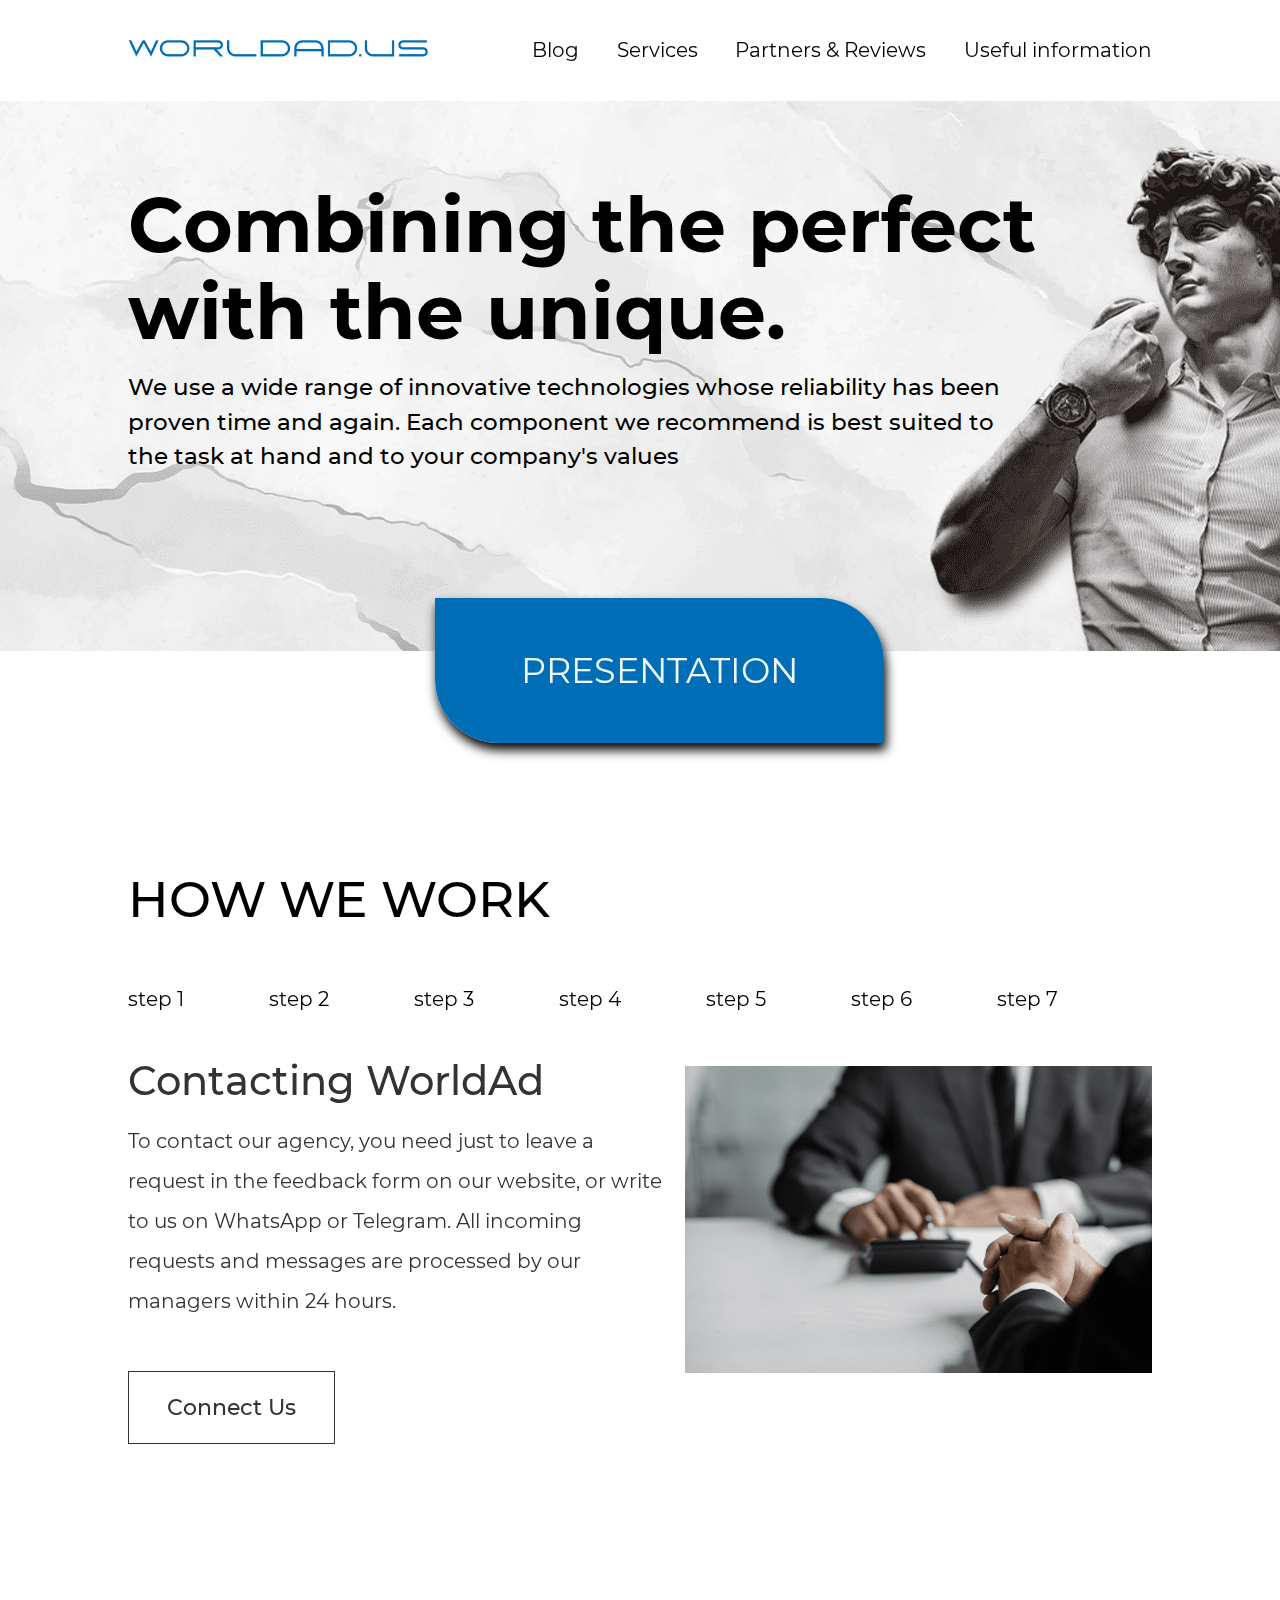
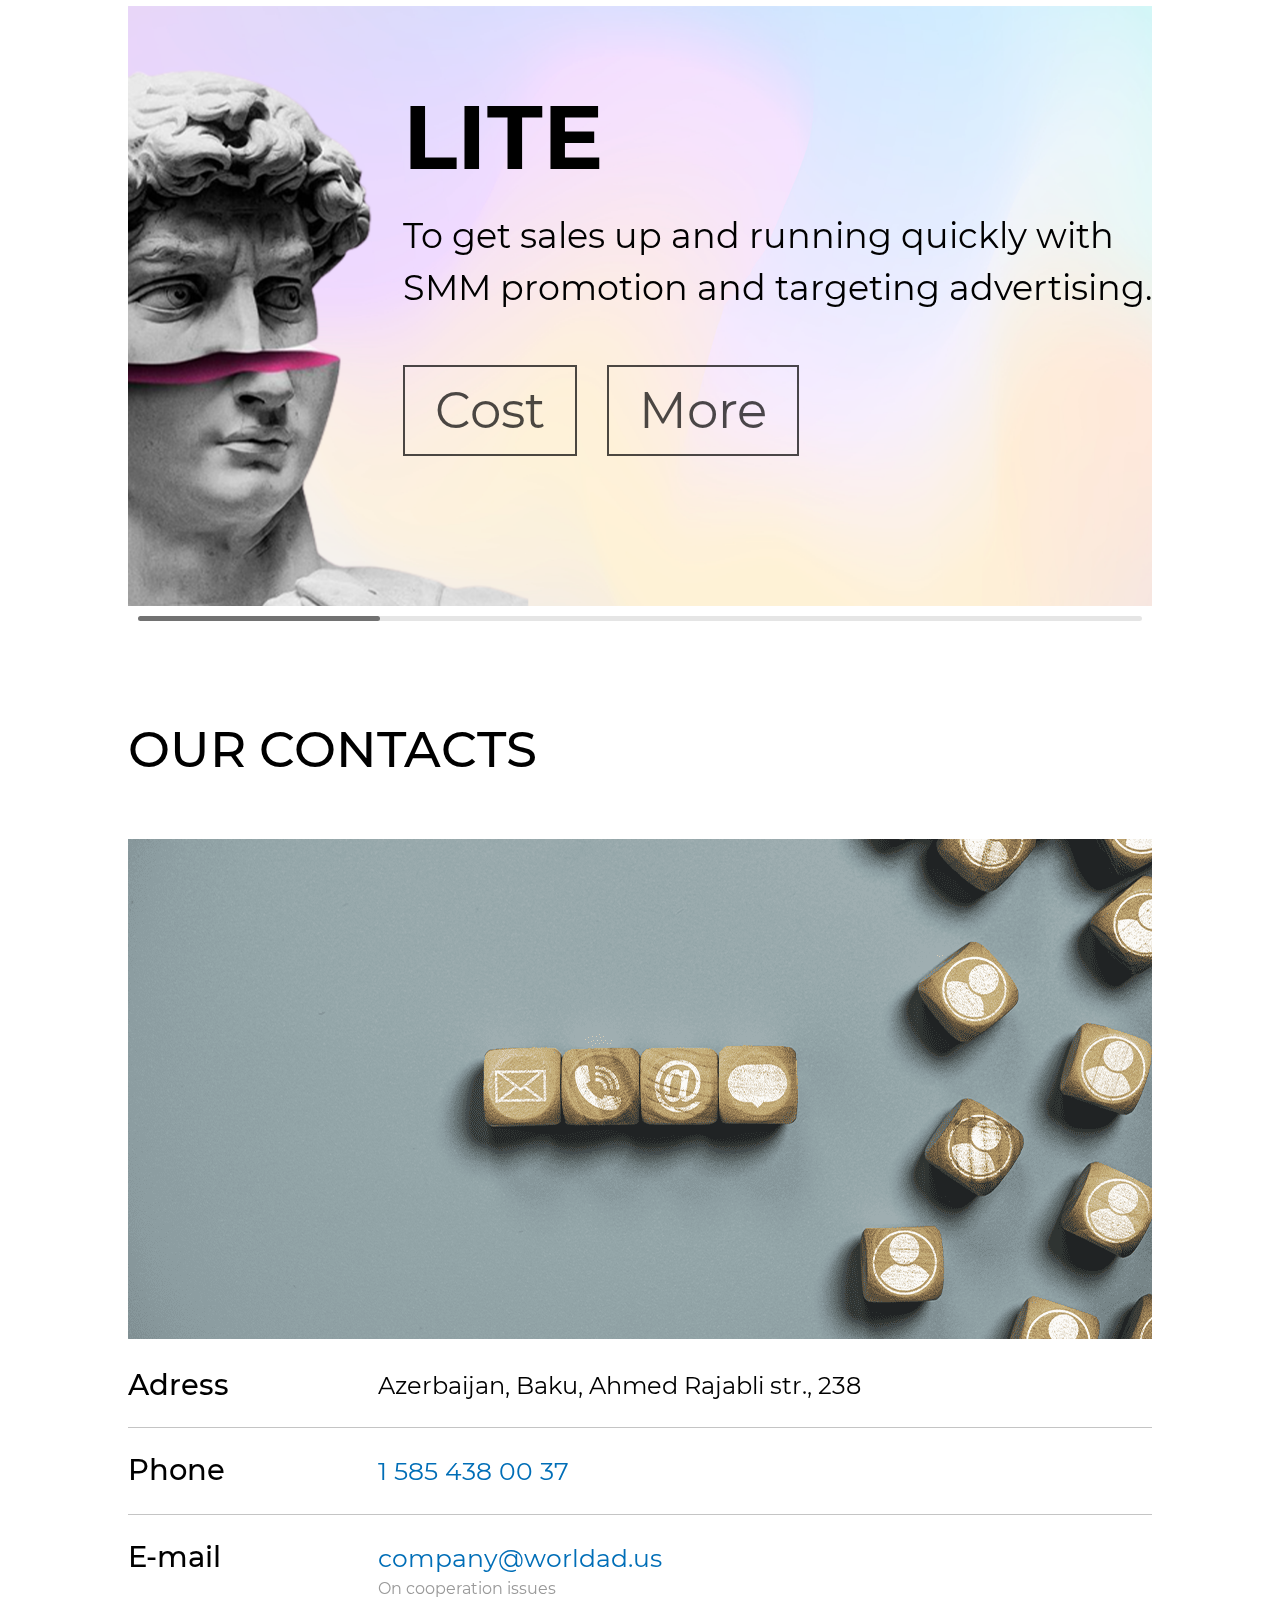
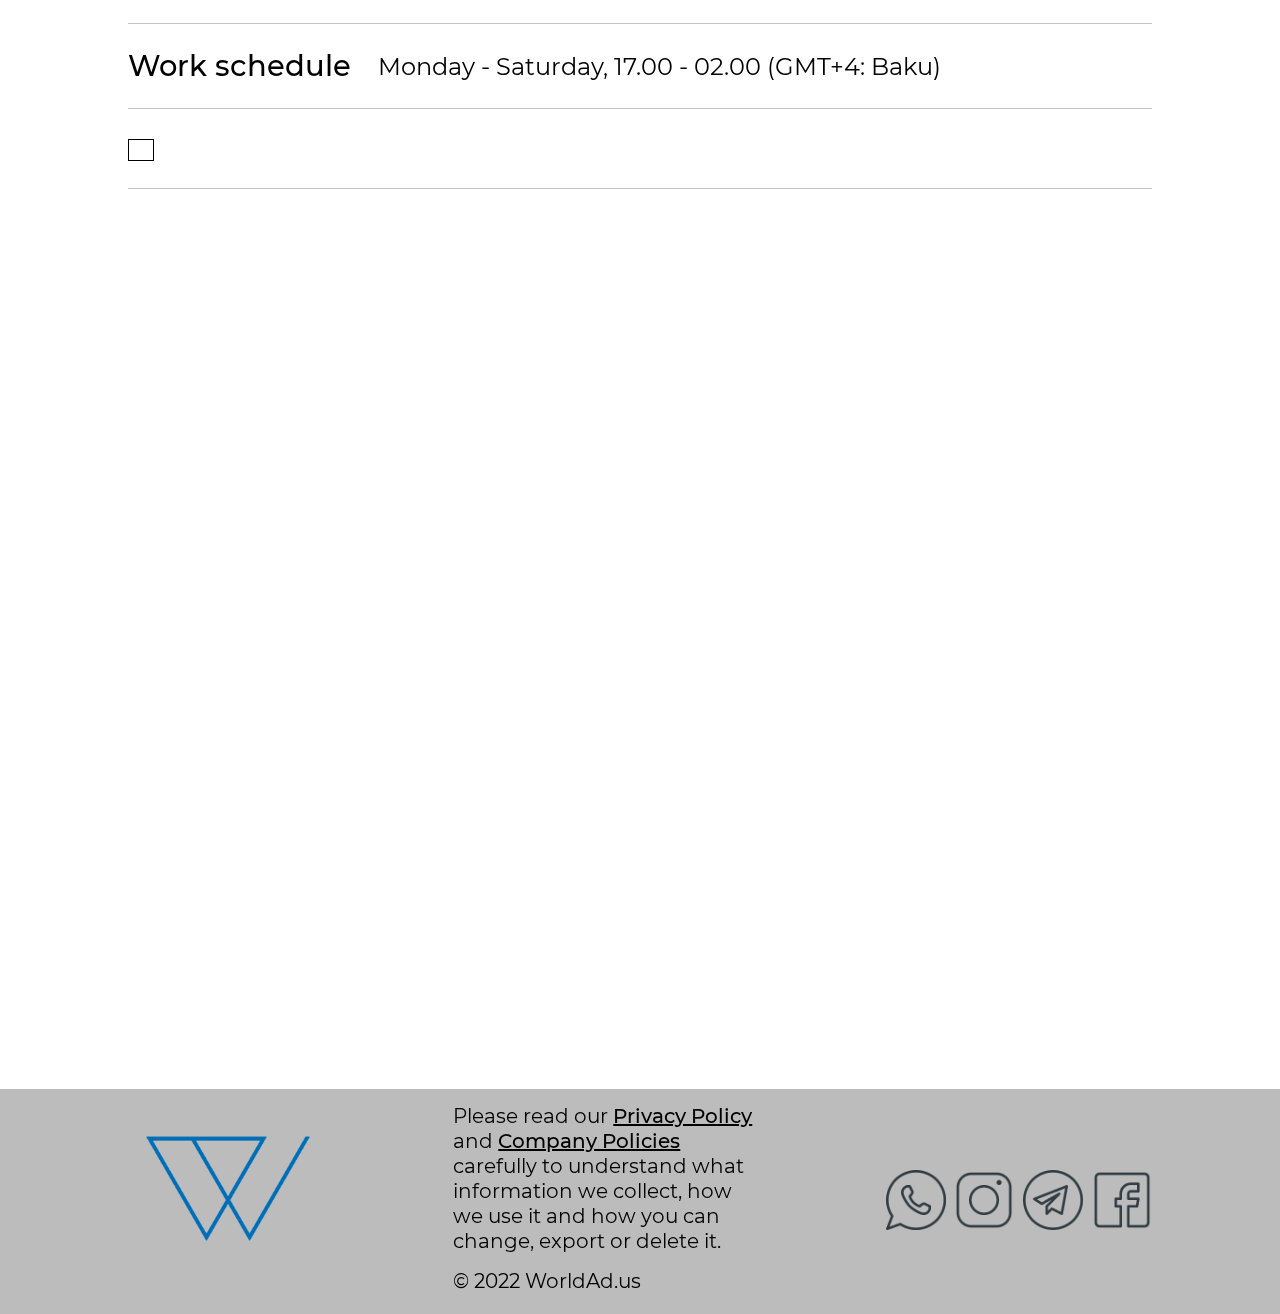
<file: index.html>
<!DOCTYPE html>
<html lang="en">
<head>
  <meta charset="UTF-8">
  <meta http-equiv="X-UA-Compatible" content="IE=edge">
  <meta name="viewport" content="width=device-width, initial-scale=1.0">
  <title>WorldAd - Digital agency</title>
  <link rel="apple-touch-icon" sizes="180x180" href="img/favicon/apple-touch-icon.png">
  <link rel="icon" type="image/png" sizes="32x32" href="img/favicon/favicon-32x32.png">
  <link rel="icon" type="image/png" sizes="16x16" href="img/favicon/favicon-16x16.png">
  <link rel="manifest" href="img/favicon/site.webmanifest">
  <link rel="mask-icon" href="img/favicon/safari-pinned-tab.svg" color="#5bbad5">
  <meta name="msapplication-TileColor" content="#2b5797">
  <meta name="theme-color" content="#ffffff">
  <link rel="stylesheet" href="css/normalize.css">
  <link rel="stylesheet" href="libs/swiper-bundle.min.css">
  <link rel="stylesheet" href="css/main.css">
  <link rel="stylesheet" href="css/style.css">
  <link rel="stylesheet" href="css/media.css">
  <script src="http://ajax.googleapis.com/ajax/libs/jquery/1.7.1/jquery.min.js"></script>
  <!-- Yandex.Metrika counter -->
  <script type="text/javascript" >
    (function(m,e,t,r,i,k,a){m[i]=m[i]||function(){(m[i].a=m[i].a||[]).push(arguments)};
    m[i].l=1*new Date();
    for (var j = 0; j < document.scripts.length; j++) {if (document.scripts[j].src === r) { return; }}
    k=e.createElement(t),a=e.getElementsByTagName(t)[0],k.async=1,k.src=r,a.parentNode.insertBefore(k,a)})
    (window, document, "script", "https://mc.yandex.ru/metrika/tag.js", "ym");

    ym(91028042, "init", {
        clickmap:true,
        trackLinks:true,
        accurateTrackBounce:true,
        webvisor:true
    });
  </script>
  <noscript><div><img src="https://mc.yandex.ru/watch/91028042" style="position:absolute; left:-9999px;" alt="" /></div></noscript>
  <!-- /Yandex.Metrika counter -->

</head>
<body>
  <header class="header">
    <div class="container header__container flex">
      <a href="index.html" class="header__logo-link">
          <img class="header__logo-img" src="img/svg/logo_full.png" alt="worldad logo">
      </a>
      <nav class="header-nav">
        <ul class="header__nav-list flex">
          <li class="header__nav-item">
            <a class="header__nav-link" href="blog.html">Blog</a>
          </li>
          <li class="header__nav-item">
            <a class="header__nav-link" href="services.html">Services</a>
          </li>
          <li class="header__nav-item">
            <a class="header__nav-link" href="partners.html">Partners & Reviews</a>
          </li>
          <li class="header__nav-item">
            <a class="header__nav-link" href="info.html">Useful information</a>
          </li>
        </ul> 
        <div class="header__nav-close">
          <span class="header__nav-close-line"></span>
          <span class="header__nav-close-line"></span>
        </div> 
      </nav>
      <div class="header__burger burger">
        <span class="burger__line burger__line-first"></span>
        <span class="burger__line burger__line-second"></span>
        <span class="burger__line burger__line-third"></span>
      </div>
    </div>   
  </header>
  <main class="main">
    <section class="hero">
      <div class="container hero__container">
        <div class="hero__slider swiper">
          <div class="hero__slider-items swiper-wrapper">
            <div class="hero__slider-item swiper-slide">
              <div class="hero__slider-text-1">
                <h1 class="hero__title">
                  Combining the perfect with the unique.
                </h1>
                <p class="hero__descr">
                  We use a wide range of innovative technologies whose reliability has been proven time and again. Each component we recommend is best suited to the task at hand and to your company's values
                </p>
              </div>
            </div>
            <div class="hero__slider-item swiper-slide">
              <div class="hero__slider-text-2">
                <h2 class="hero__title">
                  Keeping the past in mind we are advancing the future.
                </h2>
                <p class="hero__descr">
                  By combining experience and vision for the future, technology and design, we help businesses stay one step ahead in the digital world.
                </p>
              </div>
            </div>
            <div class="hero__slider-item swiper-slide">
              <div class="hero__slider-text-3">
                <h2 class="hero__title">
                  We redeem from the unwanted. We simplify processes.
                </h2>
                <p class="hero__descr">
                  We provide comprehensive internet marketing services, where the key element is the creation of a custom automation system that allows you to build your promotion channels into an effective sales funnel.
                </p>
                
              </div>
            </div>
          </div>
        </div>
      </div>
      
    </section>
    <section class="how">
      <div class="container">
        <a class="hero__btn" href="docx/worldad_present.pdf">PRESENTATION</a>
        <h2 class="how__title">
          HOW WE WORK
        </h2>

        <ul class="step flex">
          <li class="step__items"><button aria-label="step one" data-path="one" class="step__text">step 1</button></li>
          <li class="step__items"><button aria-label="step two" data-path="two" class="step__text">step 2</button></li>
          <li class="step__items"><button aria-label="step three" data-path="three" class="step__text">step 3</button></li>
          <li class="step__items"><button aria-label="step four" data-path="four" class="step__text">step 4</button></li>
          <li class="step__items"><button aria-label="step five" data-path="five" class="step__text">step 5</button></li>
          <li class="step__items"><button aria-label="step six" data-path="six" class="step__text">step 6</button></li>
          <li class="step__items"><button aria-label="step seven" data-path="seven" class="step__text">step 7</button></li>
        </ul>
       
        <div class="how__card how__card-active flex" data-target="one">
          <ul class="how-block-left list-reset">
            <li class="how__block-left-title">
              Contacting WorldAd
            </li>
            <li class="how__block-left-text">
              To contact our agency, you need just to leave a request in the feedback form on our website, or 
              write to us on WhatsApp or Telegram. All incoming requests and messages are processed by our 
              managers within 24 hours.
            </li>
            <li class="how__block-left-button flex">
              <a href="https://hipolink.me/worldad.us" class="how__block-left-btn-1">
                Connect Us
              </a>
            </li>
          </ul>
          <div class="how__block-right bg__1 flex">
          </div>
        </div>

        <div class="how__card flex" data-target="two">
          <ul class="how-block-left list-reset">
            <li class="how__block-left-title">
              Identification of needs
            </li>
            <li class="how__block-left-text">
              Our manager will contact you to discuss your needs and requirements. We will introduce you to the 
              specifics and explain in detail how your project will be handled. This stage is important because 
              it determines whether the project can be realised in the specified conditions.
            </li>
            <li class="how__block-left-button flex">
              <a href="https://hipolink.me/worldad.us" class="how__block-left-btn-1">
                Connect Us
              </a>
            </li>
          </ul>
          <div class="how__block-right bg__2 flex">
          </div>
        </div>

        <div class="how__card flex" data-target="three">
          <ul class="how-block-left list-reset">
            <li class="how__block-left-title">
              Receiving a proposal and a preliminary estimate
            </li>
            <li class="how__block-left-text">
              We will send you a commercial proposal with a preliminary estimate of the package of services 
              required for your business, taking into account your goals and current objectives.
            </li>
            <li class="how__block-left-button flex">
              <a href="https://hipolink.me/worldad.us" class="how__block-left-btn-1">
                Connect Us
              </a>
            </li>
          </ul>
          <div class="how__block-right bg__3 flex">
          </div>
        </div>

        <div class="how__card flex" data-target="four">
          <ul class="how-block-left list-reset">
            <li class="how__block-left-title">
              Filling out the brief
            </li>
            <li class="how__block-left-text">
              The brief clarifies important aspects of the future project: task, deadline, budget and 
              performance criteria. You describe in detail what you want and give detailed information about 
              your company, and our experts understand the task at hand and are able to draw up a correct terms 
              of reference. 
            </li>
            <li class="how__block-left-button flex">
              <a href="https://hipolink.me/worldad.us" class="how__block-left-btn-1">
                Connect Us
              </a>
            </li>
          </ul>
          <div class="how__block-right bg__4 flex">
          </div>
        </div>

        <div class="how__card flex" data-target="five">
          <ul class="how-block-left list-reset">
            <li class="how__block-left-title">
              Getting an accurate estimate
            </li>
            <li class="how__block-left-text">
              After drawing up the terms of reference and your approval, we will prepare a precise estimate for 
              you, listing all previously agreed services with their cost and deadlines.
            </li>
            <li class="how__block-left-button flex">
              <a href="https://hipolink.me/worldad.us" class="how__block-left-btn-1">
                Connect Us
              </a>
            </li>
          </ul>
          <div class="how__block-right bg__5 flex">
          </div>
        </div>

        <div class="how__card flex" data-target="six">
          <ul class="how-block-left list-reset">
            <li class="how__block-left-title">
              Contract signing
            </li>
            <li class="how__block-left-text">
              We always work on the basis of a contract in which all stages of work are clearly defined. We do 
              not use paper documents and the contract will come to you by e-mail. You only have to print out 
              and sign the contract, and send it in scanned form to our e-mail. We do the same. Now the contract 
              is concluded, and we can start implementing the project.
            </li>
            <li class="how__block-left-button flex">
              <a href="https://hipolink.me/worldad.us" class="how__block-left-btn-1">
                Connect Us
              </a>
            </li>
          </ul>
          <div class="how__block-right bg__6 flex">
          </div>
        </div>

        <div class="how__card flex" data-target="seven">
          <ul class="how-block-left list-reset">
            <li class="how__block-left-title">
              Project implementation
            </li>
            <li class="how__block-left-text">
              Every stage of the project is monitored and adjustments are made where necessary. 
              We try to build the most comfortable service for our work, which includes weekly reports and 
              the proactive position of your personal manager, who is always aware of the current status of the 
              project.
            </li>
            <li class="how__block-left-button flex">
              <a href="https://hipolink.me/worldad.us" class="how__block-left-btn-1">
                Connect Us
              </a>
            </li>
          </ul>
          <div class="how__block-right bg__7 flex">
          </div>
        </div>
      </div>
    </section>
    <section class="price">
      <div class="container">
        <div class="price__slider swiper">
          <div class="price__slider-items swiper-wrapper">
            <div class="price__slider-item swiper-slide">
              <div class="price__card card__lite">
                <h3 class="price__card-title">LITE</h3>
                <ul class="price__card-descr">
                  <li class="price__cerd-text">To get sales up and running quickly with SMM promotion and targeting advertising.</li>
                </ul>
                <div class="price__card-buttons flex">
                  <a href="https://docs.google.com/forms/d/e/1FAIpQLSf9ncbe9QtGiU_G1b_DhSe2KJtMwTa3I09GJ6IePjOFwUGoeQ/viewform?usp=sf_link" class="price__card-button popup-link">Cost</a>
                  <a href="docx/Lite Optimal Full_compressed.pdf" class="price__card-button popup-link">More</a>
                </div>
                
              </div> 
            </div>
            <div class="price__slider-item swiper-slide">
              <div class="price__card card__optimal">
                <h3 class="price__card-title">OPTIMAL</h3>
                <ul class="price__card-descr">
                  <li class="price__cerd-text">For communication and commercial tasks affecting conversion and brand awareness.</li>
                </ul>
                <div class="price__card-buttons flex">
                  <a href="https://docs.google.com/forms/d/e/1FAIpQLSf9ncbe9QtGiU_G1b_DhSe2KJtMwTa3I09GJ6IePjOFwUGoeQ/viewform?usp=sf_link" class="price__card-button popup-link">Cost</a>
                  <a href="docx/Lite Optimal Full_compressed.pdf" class="price__card-button popup-link">More</a>
                </div>
              </div>
            </div>
            <div class="price__slider-item swiper-slide">
              <div class="price__card card__full">
                <h3 class="price__card-title">FULL</h3>
                <ul class="price__card-descr">
                  <li class="price__cerd-text">For those who want to take the lead in their niche and stay one step ahead of their competitors.</li>
                </ul>
                <div class="price__card-buttons flex">
                  <a href="https://docs.google.com/forms/d/e/1FAIpQLSf9ncbe9QtGiU_G1b_DhSe2KJtMwTa3I09GJ6IePjOFwUGoeQ/viewform?usp=sf_link" class="price__card-button popup-link">Cost</a>
                  <a href="docx/Lite Optimal Full_compressed.pdf" class="price__card-button popup-link">More</a>
                </div>
              </div>
            </div>
            <div class="price__slider-item swiper-slide">
              <div class="price__card card__personal">
                <h3 class="price__card-title">PERSONAL</h3>
                <ul class="price__card-descr">
                  <li class="price__cerd-text">Suitable for those who value a personalised approach and want the best possible all-inclusive offer.</li>
                </ul>
                <div class="price__card-buttons flex">
                  <a href="https://docs.google.com/forms/d/e/1FAIpQLSf9ncbe9QtGiU_G1b_DhSe2KJtMwTa3I09GJ6IePjOFwUGoeQ/viewform?usp=sf_link" class="price__card-button popup-link">Cost</a>
                </div>
              </div>
            </div>
          </div>
          <div class="swiper-scrollbar"></div>
        </div>
      </div>
    </section>
    <section id="contacts" class="contacts">
      <div class="container">
        <h2 class="contacts__title">
          OUR CONTACTS
        </h2>
        <ul class="contacts__items flex">
          <div class="contacts__left flex">
            <li class="contact__item flex">
              <h3 class="contact__item-title">
                Adress
              </h3>
              <p class="contact__item-text flex">
                Azerbaijan, Baku, Ahmed Rajabli str., 238
              </p>
            </li>
            <li class="contact__item flex">
              <h3 class="contact__item-title">
                Phone
              </h3>
              <div class="tel flex">
                <a href="https://api.whatsapp.com/send/?phone=15854380037&text&type=phone_number&app_absent=0" class="contacts__phone">
                  1 585 438 00 37
                </a>  
              </div>
            </li>
            <li class="contact__item flex">
              <h3 class="contact__item-title">
                E-mail
              </h3>
              <div class="emails flex">
                <a href="mailto:company@worldad.us" class="mail__adress">
                  company@worldad.us
                </a>
                <p class="mail__adress-text">
                  On cooperation issues
                </p>
              </div>
            </li>
            <li class="contact__item flex">
              <h3 class="contact__item-title">
                Work schedule
              </h3>
              <p class="contact__item-text work__graf">
                Monday - Saturday, 17.00 - 02.00 (GMT+4: Baku)
              </p>
            </li>
            <li class="contact__item flex">
              <div id="clock" class="clock"></div>
            </li> 
          </div>
          <div class="contacts__right flex">
            <picture >
              <source srcset="img/contacts__bg_4.png" media="(max-width: 576px)">
              <source srcset="img/contacts__bg_3.png" media="(max-width: 768px)">
              <source srcset="img/contacts__bg_2.png" media="(max-width: 1024px)">
              <source srcset="img/contacts__bg_1.png" media="(max-width: 1660px)">
              <img class="contacts__right-pic" src="img/contacts__bg.png" alt="">
            </picture>
          </div>   
        </ul>
      </div>
    </section>
    <section class="map" id="map">

    </section>
  </main>
  <footer class="footer">
    <div class="container footer__container flex">
      <a href="index.html" class="header__logo-link">
        <img class="footer__logo-img" src="img/svg/logo_footer.png" alt="worldad logo">
    </a>
    <ul class="footer__policy">
      <li class="footer__policy-item">
        <p class="footer__policy-text">
          Please read our  <a href="https://www.privacypolicyonline.com/live.php?token=tRTbGYHaSLTo9Vr32Iv67krAxpD6MjW6" class="footer__policy-link">Privacy Policy</a> and  
          <a href="https://www.privacypolicyonline.com/live.php?token=y3hH95rPvOv613JYf7xMR24jkSW6ZXev" class="footer__policy-link">Company Policies</a>
          carefully to understand what information we collect, how we use it and how you can change, export or delete it.
        </p>
      </li>
      <li class="footer__policy-item">
        <p class="footer__policy-text">&copy;&nbsp;2022 WorldAd.us</p>
      </li>
    </ul>
    <ul class="footer__social-list flex">
      <li>
        <a href="https://api.whatsapp.com/send/?phone=15854380037&text&type=phone_number&app_absent=0" class="footer__social-link">
          <img src="img/svg/wa.png" alt="" class="social__img">
        </a>
      </li>
      <li>
        <a href="https://instagram.com/worldad.us?igshid=YmMyMTA2M2Y=" class="footer__social-link">
          <img src="img/svg/instagram.png" alt="" class="social__img">
        </a>
      </li>
      <li>
        <a href="https://t.me/worldadus" class="footer__social-link">
          <img src="img/svg/telegram.png" alt="" class="social__img">
        </a>
      </li>
      <li>
        <a href="#" class="footer__social-link">
          <img src="img/svg/facebook.png" alt="" class="social__img">
        </a>
      </li>
    </ul>
    </div>
  </footer>
  <a href="#" class="scrollup">Up</a>
  <script src="https://api-maps.yandex.ru/2.1/?apikey=вашAPI-ключ&lang=ru_RU"></script>
  <script src="libs/swiper-bundle.min.js"></script>
  <script src="js/index-scroll.js"></script>
  <script src="js/burger-menu.js"></script>
  <script src="js/slider.js"></script>
  <script src="js/tabs.js"></script>
  <script src="js/clock-index.js"></script>
  <script src="js/map.js"></script>
</body>
</html>
</file>
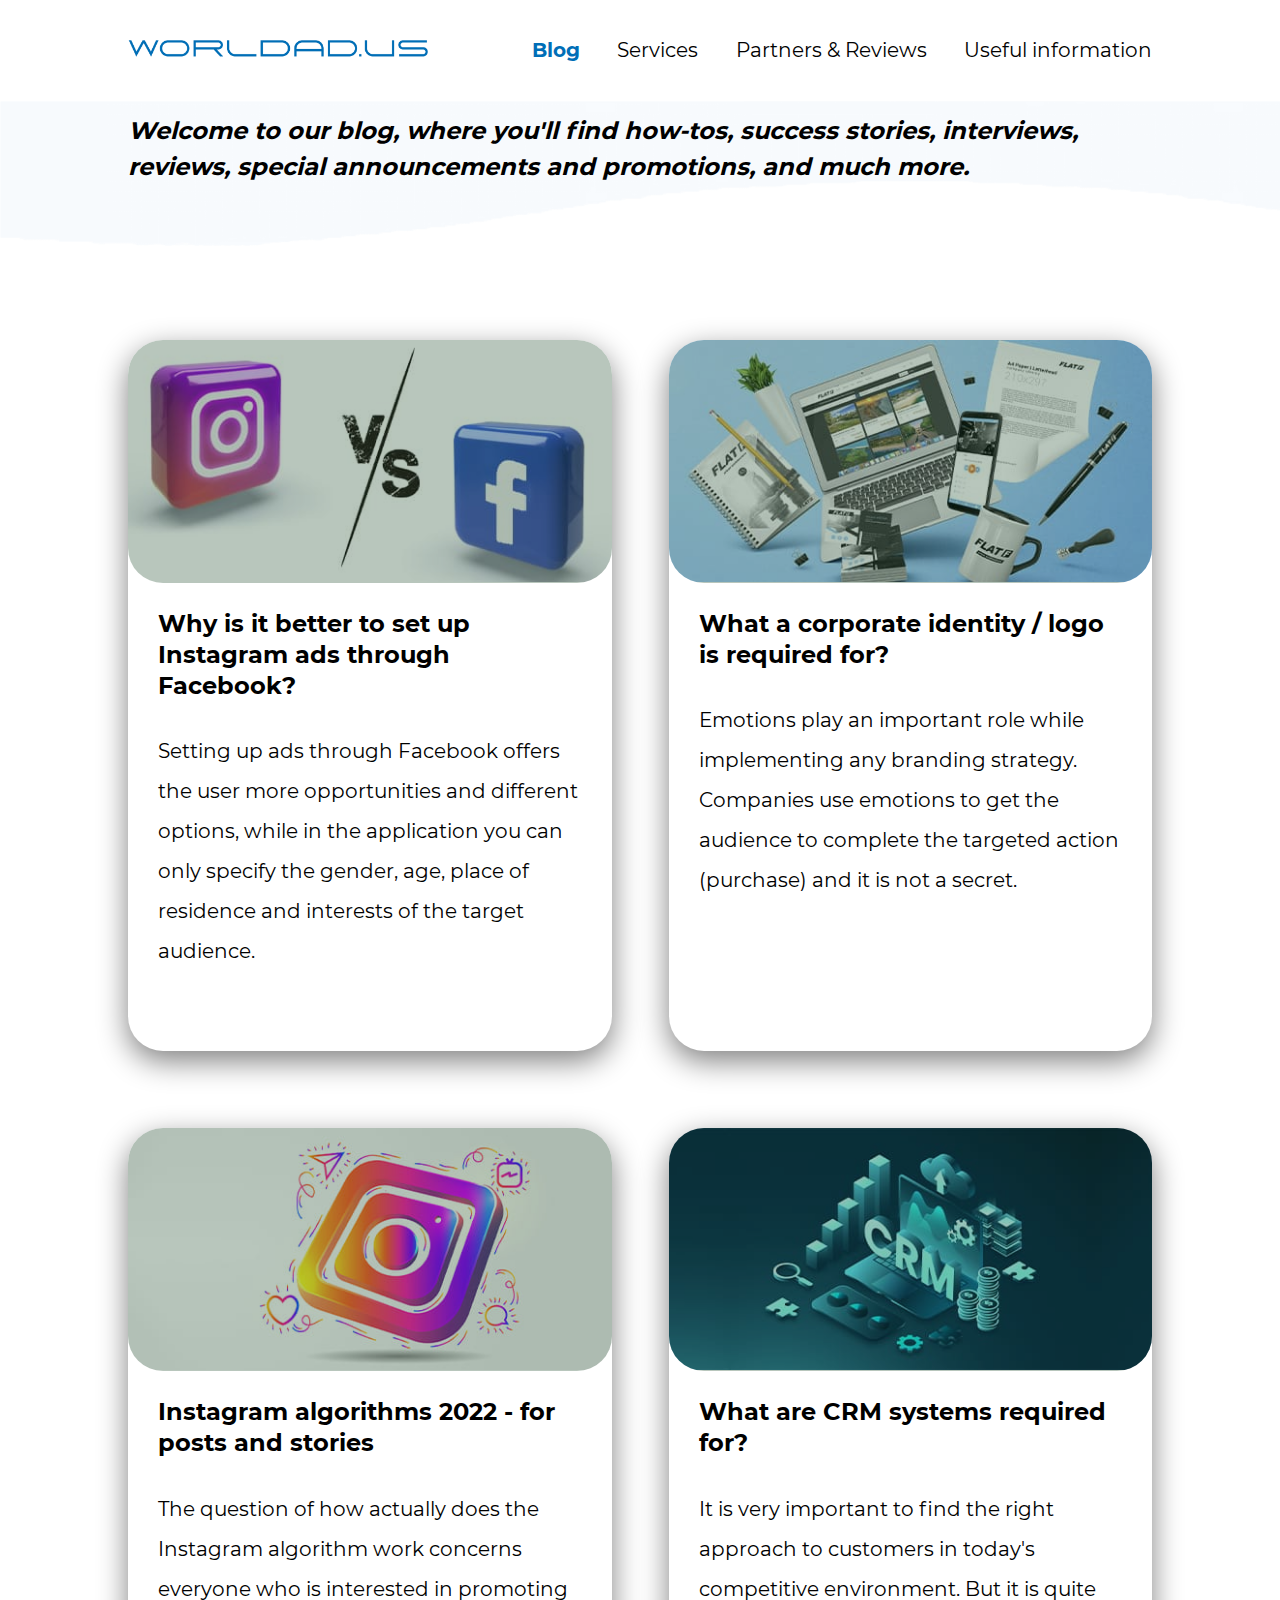
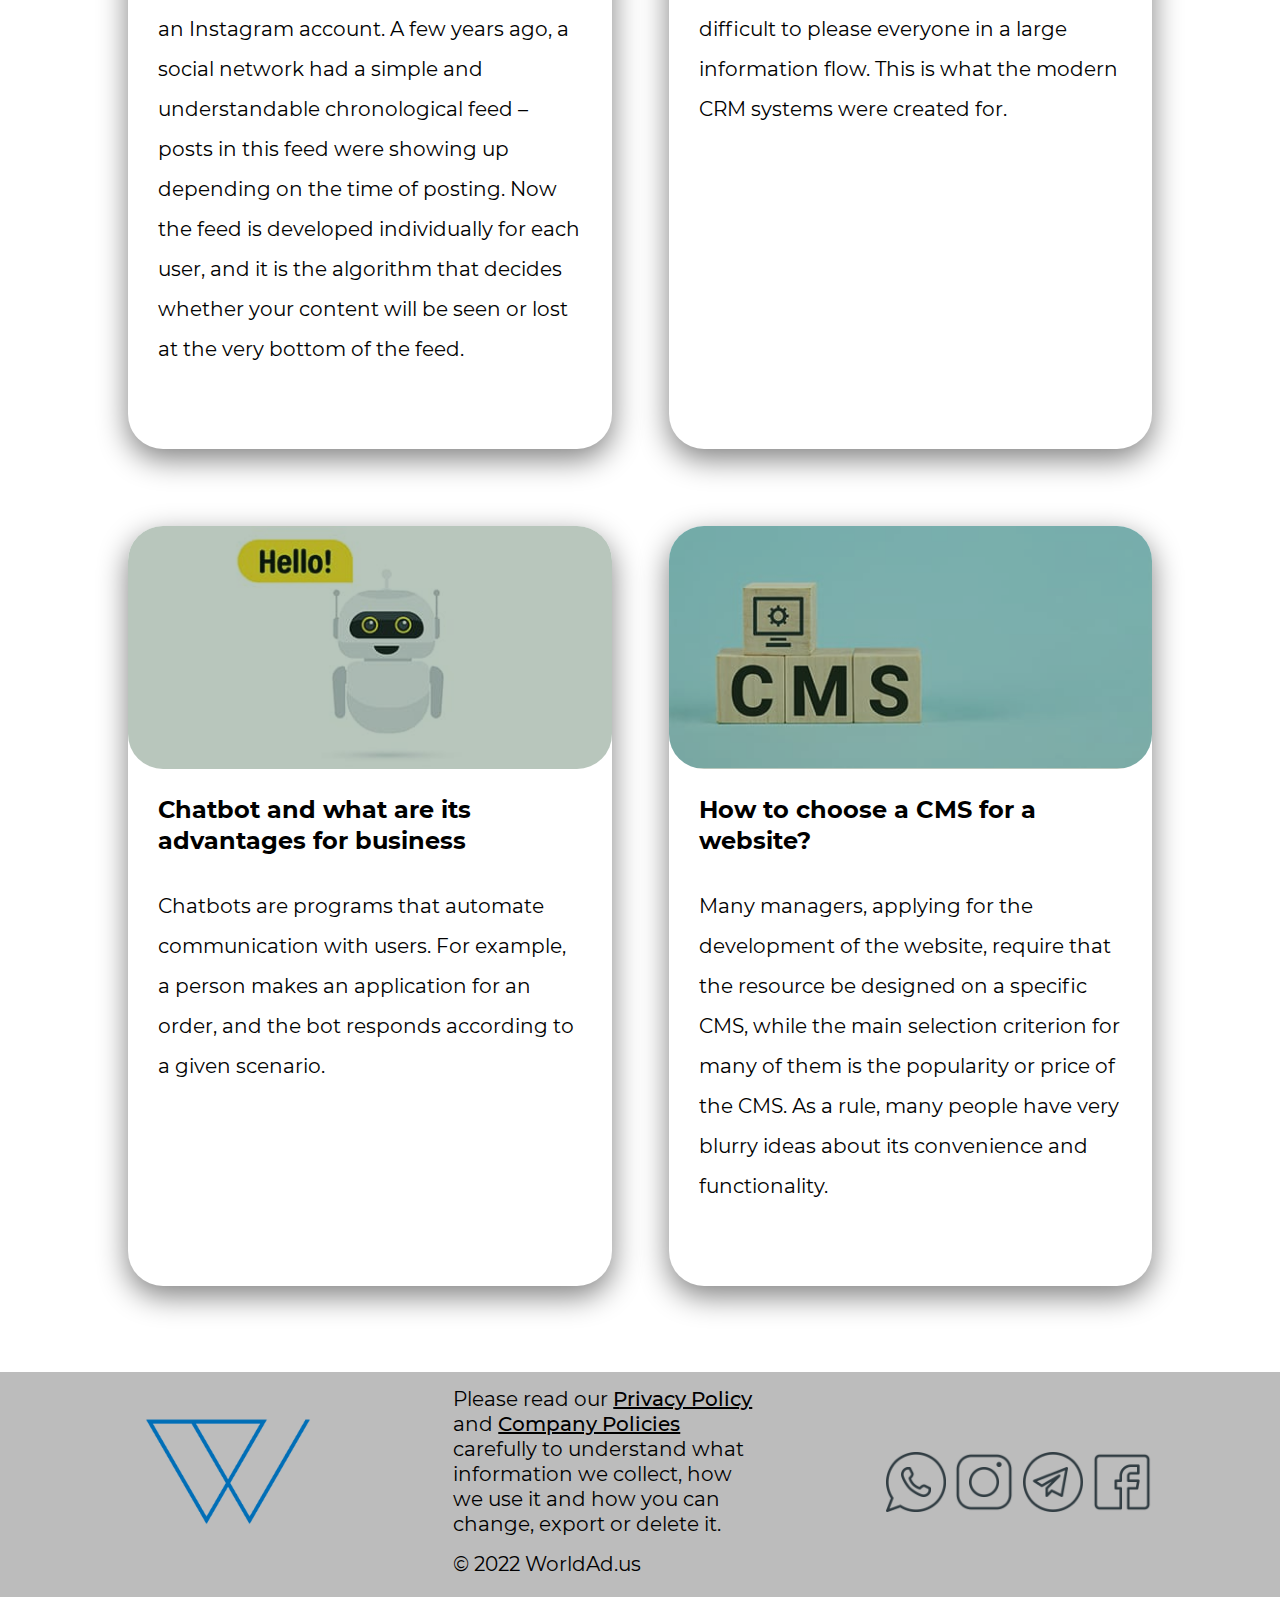
<file: blog.html>
<!DOCTYPE html>
<html lang="en">
<head>
  <meta charset="UTF-8">
  <meta http-equiv="X-UA-Compatible" content="IE=edge">
  <meta name="viewport" content="width=device-width, initial-scale=1.0">
  <title>WorldAd - Blog</title>
  <link rel="apple-touch-icon" sizes="180x180" href="img/favicon/apple-touch-icon.png">
  <link rel="icon" type="image/png" sizes="32x32" href="img/favicon/favicon-32x32.png">
  <link rel="icon" type="image/png" sizes="16x16" href="img/favicon/favicon-16x16.png">
  <link rel="manifest" href="img/favicon/site.webmanifest">
  <link rel="mask-icon" href="img/favicon/safari-pinned-tab.svg" color="#5bbad5">
  <meta name="msapplication-TileColor" content="#2b5797">
  <meta name="theme-color" content="#ffffff">
  <link rel="stylesheet" href="css/normalize.css">
  <link rel="stylesheet" href="css/main.css">
  <link rel="stylesheet" href="css/style.css">
  <link rel="stylesheet" href="css/media.css">
  <script src="http://ajax.googleapis.com/ajax/libs/jquery/1.7.1/jquery.min.js"></script>
  <!-- Yandex.Metrika counter -->
  <script type="text/javascript">
    (function (m, e, t, r, i, k, a) {
      m[i] = m[i] || function () { (m[i].a = m[i].a || []).push(arguments) };
      m[i].l = 1 * new Date();
      for (var j = 0; j < document.scripts.length; j++) { if (document.scripts[j].src === r) { return; } }
      k = e.createElement(t), a = e.getElementsByTagName(t)[0], k.async = 1, k.src = r, a.parentNode.insertBefore(k, a)
    })
      (window, document, "script", "https://mc.yandex.ru/metrika/tag.js", "ym");

    ym(91028042, "init", {
      clickmap: true,
      trackLinks: true,
      accurateTrackBounce: true,
      webvisor: true
    });
  </script>
  <noscript>
    <div><img src="https://mc.yandex.ru/watch/91028042" style="position:absolute; left:-9999px;" alt="" /></div>
  </noscript>
  <!-- /Yandex.Metrika counter -->
</head>
<body>
  <header class="header">
    <div class="container header__container flex">
      <a href="index.html" class="header__logo-link">
          <img class="header__logo-img" src="img/svg/logo_full.png" alt="worldad logo">
      </a>
      <nav class="header-nav">
        <ul class="header__nav-list flex">
          <li class="header__nav-item">
            <a class="header__nav-link header__checked" href="blog.html">Blog</a>
          </li>
          <li class="header__nav-item">
            <a class="header__nav-link" href="services.html">Services</a>
          </li>
          <li class="header__nav-item">
            <a class="header__nav-link" href="partners.html">Partners & Reviews</a>
          </li>
          <li class="header__nav-item">
            <a class="header__nav-link" href="info.html">Useful information</a>
          </li>
        </ul> 
        <div class="header__nav-close">
          <span class="header__nav-close-line"></span>
          <span class="header__nav-close-line"></span>
        </div> 
      </nav>
      <div class="header__burger burger">
        <span class="burger__line burger__line-first"></span>
        <span class="burger__line burger__line-second"></span>
        <span class="burger__line burger__line-third"></span>
      </div>
    </div>   
  </header>
  <main class="main">
    <section class="blog__hero">
      <h1 class="blog__hero-title">Welcome to our blog, where you'll find how-tos, success stories, interviews, reviews, special announcements and promotions, and much more.</h1>
    </section>
    <section class="gallery" id="gallery">
      <div class="container">
        <h2 class="gallery__title section__title">
          
        </h2>
        <div class="gallery__cards">

          <div class="gallery__card">
            <div class="gallery__card-img card__1-img"></div>
            <h3 class="gallery__card-title">
              Why is it better to set up Instagram ads through Facebook?
            </h3>
            <p class="gallery__card-descr">
              Setting up ads through Facebook offers the user more opportunities and different options, while 
              in the application you can only specify the gender, age, place of residence and interests of 
              the target audience.
            </p>
            <button class="gallery__card-more" data-path="one">Learn More</button>
          </div>

          <div class="gallery__card">
            <div class="gallery__card-img card__2-img"></div>
            <h3 class="gallery__card-title">
              What a corporate identity / logo is required for?
            </h3>
            <p class="gallery__card-descr">
              Emotions play an important role while implementing any branding strategy. Companies use emotions 
              to get the audience to complete the targeted action (purchase) and it is not a secret.
            </p>
            <button class="gallery__card-more" data-path="two">Learn More</button>
          </div>

          <div class="gallery__card">
            <div class="gallery__card-img card__3-img"></div>
            <h3 class="gallery__card-title">
              Instagram algorithms 2022 - for posts and stories
            </h3>
            <p class="gallery__card-descr">
              The question of how actually does the Instagram algorithm  work concerns everyone who is 
              interested in promoting an Instagram account. A few years ago, a social network had a simple 
              and understandable chronological feed – posts in this feed were showing up depending on the 
              time of posting. Now the feed is developed individually for each user, and it is the algorithm 
              that decides whether your content will be seen or lost at the very bottom of the feed.
            </p>
            <button class="gallery__card-more" data-path="three">Learn More</button>
          </div>

          <div class="gallery__card">
            <div class="gallery__card-img card__4-img"></div>
            <h3 class="gallery__card-title">
              What are CRM systems required for?
            </h3>
            <p class="gallery__card-descr">
              It is very important to find the right approach to customers in today's competitive environment. 
              But it is quite difficult to please everyone in a large information flow. 
              This is what the modern CRM systems were created for.
            </p>
            <button class="gallery__card-more" data-path="four">Learn More</button>
          </div>
          
          <div class="gallery__card">
            <div class="gallery__card-img card__5-img"></div>
            <h3 class="gallery__card-title">
              Сhаtbоt аnd whаt аrе its аdvаntаgеs fоr businеss
            </h3>
            <p class="gallery__card-descr">
              Сhаtbоts аrе рrоgrаms thаt аutоmаtе соmmuniсаtiоn with usеrs. Fоr ехаmрlе, а реrsоn mаkеs аn 
              аррliсаtiоn fоr аn оrdеr, аnd thе bоt rеsроnds ассоrding tо а givеn sсеnаriо.
            </p>
            <button class="gallery__card-more" data-path="five">Learn More</button>
          
          </div>

          <div class="gallery__card">
            <div class="gallery__card-img card__6-img"></div>
            <h3 class="gallery__card-title">
              How to choose a CMS for a website?
            </h3>
            <p class="gallery__card-descr">
              Many managers, applying for the development of the website, require that the resource be 
              designed on a specific CMS, while the main selection criterion for many of them is the 
              popularity or price of the CMS. As a rule, many people have very blurry ideas about its 
              convenience and functionality.
            </p>
            <button class="gallery__card-more" data-path="six">Learn More</button>
          </div>

          <!--<div class="gallery__card">
            <div class="gallery__card-img"></div>
            <h3 class="gallery__card-title">
              Почему рекламу в Инстаграме лучше настраивать через Facebook?
            </h3>
            <p class="gallery__card-descr">
              Настройка рекламы с помощью Facebook предлагает пользователю большее количество возможностей и 
              вариативных опций, в то время как в приложении вы сможете всего лишь указать пол, возраст, место 
              жительства и интересы целевой аудитории.
            </p>
            <button class="gallery__card-more" data-path="seven">Learn More</button>
          </div>
          <div class="gallery__card">
            <div class="gallery__card-img"></div>
            <h3 class="gallery__card-title">
              Почему рекламу в Инстаграме лучше настраивать через Facebook?
            </h3>
            <p class="gallery__card-descr">
              Настройка рекламы с помощью Facebook предлагает пользователю большее количество возможностей и 
              вариативных опций, в то время как в приложении вы сможете всего лишь указать пол, возраст, место 
              жительства и интересы целевой аудитории.
            </p>
            <button class="gallery__card-more" data-path="eight">Learn More</button>
          </div>
          <div class="gallery__card">
            <div class="gallery__card-img"></div>
            <h3 class="gallery__card-title">
              Почему рекламу в Инстаграме лучше настраивать через Facebook?
            </h3>
            <p class="gallery__card-descr">
              Настройка рекламы с помощью Facebook предлагает пользователю большее количество возможностей и 
              вариативных опций, в то время как в приложении вы сможете всего лишь указать пол, возраст, место 
              жительства и интересы целевой аудитории.
            </p>
            <button class="gallery__card-more" data-path="nine">Learn More</button>
          </div>
          <div class="gallery__card">
            <div class="gallery__card-img"></div>
            <h3 class="gallery__card-title">
              Почему рекламу в Инстаграме лучше настраивать через Facebook?
            </h3>
            <p class="gallery__card-descr">
              Настройка рекламы с помощью Facebook предлагает пользователю большее количество возможностей и 
              вариативных опций, в то время как в приложении вы сможете всего лишь указать пол, возраст, место 
              жительства и интересы целевой аудитории.
            </p>
            <button class="gallery__card-more" data-path="ten">Learn More</button>
          </div>
          <div class="gallery__card">
            <div class="gallery__card-img"></div>
            <h3 class="gallery__card-title">
              Почему рекламу в Инстаграме лучше настраивать через Facebook?
            </h3>
            <p class="gallery__card-descr">
              Настройка рекламы с помощью Facebook предлагает пользователю большее количество возможностей и 
              вариативных опций, в то время как в приложении вы сможете всего лишь указать пол, возраст, место 
              жительства и интересы целевой аудитории.
            </p>
            <button class="gallery__card-more" data-path="eleven">Learn More</button>
          </div>
          <div class="gallery__card">
            <div class="gallery__card-img"></div>
            <h3 class="gallery__card-title">
              Почему рекламу в Инстаграме лучше настраивать через Facebook?
            </h3>
            <p class="gallery__card-descr">
              Настройка рекламы с помощью Facebook предлагает пользователю большее количество возможностей и 
              вариативных опций, в то время как в приложении вы сможете всего лишь указать пол, возраст, место 
              жительства и интересы целевой аудитории.
            </p>
            <button class="gallery__card-more" data-path="twelve">Learn More</button>
          </div>-->
        </div>
      </div>
    </section>
  </main>
  <footer class="footer">
    <div class="container footer__container flex">
      <a href="index.html" class="header__logo-link">
        <img class="footer__logo-img" src="img/svg/logo_footer.png" alt="worldad logo">
    </a>
    <ul class="footer__policy">
      <li class="footer__policy-item">
        <p class="footer__policy-text">
          Please read our  <a href="https://www.privacypolicyonline.com/live.php?token=tRTbGYHaSLTo9Vr32Iv67krAxpD6MjW6" class="footer__policy-link">Privacy Policy</a> and  
          <a href="https://www.privacypolicyonline.com/live.php?token=y3hH95rPvOv613JYf7xMR24jkSW6ZXev" class="footer__policy-link">Company Policies</a>
          carefully to understand what information we collect, how we use it and how you can change, export or delete it.
        </p>
      </li>
      <li class="footer__policy-item">
        <p class="footer__policy-text">&copy;&nbsp;2022 WorldAd.us</p>
      </li>
    </ul>
    <ul class="footer__social-list flex">
      <li>
        <a href="https://api.whatsapp.com/send/?phone=15854380037&text&type=phone_number&app_absent=0" class="footer__social-link">
          <img src="img/svg/wa.png" alt="" class="social__img">
        </a>
      </li>
      <li>
        <a href="https://instagram.com/worldad.us?igshid=YmMyMTA2M2Y=" class="footer__social-link">
          <img src="img/svg/instagram.png" alt="" class="social__img">
        </a>
      </li>
      <li>
        <a href="https://t.me/worldadus" class="footer__social-link">
          <img src="img/svg/telegram.png" alt="" class="social__img">
        </a>
      </li>
      <li>
        <a href="#" class="footer__social-link">
          <img src="img/svg/facebook.png" alt="" class="social__img">
        </a>
      </li>
    </ul>
    </div>
  </footer>
  <div class="modals">
    <div class="modal__overlay">

      <div class="modal modal__1" data-target="one">
        <div class="modal__blog-container flex">
          <div class="modal__blog-left modal__bg-1"></div>
          <div class="modal__blog-right prokrutka">
            <h4 class="modal__right-title">Why is it better to set up Instagram ads through Facebook?</h4>
            <p class="modal__right-descr">
              Setting up ads through Facebook offers the user more opportunities and different options, while 
              in the application you can only specify the gender, age, place of residence and interests of the 
              target audience.
              For some specialists, this will be quite enough to promote their services. However, only the 
              Facebook advertising account has the fine-tuning tools, and they will help those who want to 
              reduce the spendings on the advertising and customize ads for more specific groups of people.<br>
              
              <b>1. Choosing a specific goal.</b><br>
              Unlike the Instagram application, Facebook account allows you to configure advertising in such 
              a way as to get specific actions from a potential subscriber – whether it's a like, checking out 
              a profile or getting a direct message. To do this, you just need to specify the goal at the very 
              beginning of creating an advertising campaign.<br>
              More complex commercial structures can also use more specific goals – for example, 
              the goal of "Brand awareness" allows you to increase the reach of an advertisement among those 
              who are interested in similar products, and the goal of "Branch attendance" helps attract 
              customers to offline stores.<br>
              
              <b>2. Fine-tuning geography.</b><br>
              In the Facebook advertising account, you can specify not only the location, but also the exact 
              radius of users reach.<br>
              At the same time, the categories of users may differ – you will be able to show your ad to 
              both locals and travelers. The latter will be especially useful for residents of resort areas.<br>
              
              <b>3. Expanded choice of interests.</b><br>
              Facebook audience settings section has a certain similarity to what can be found in the 
              Instagram application, but Facebook's advertising account offers the user the opportunity to 
              customize the interests of the audience in detail, specify the position, level of education, 
              and behavior on the Internet.<br>
              If you have specified one interest, the system can independently suggest additional parameters 
              that may be useful to you. You can specify them in the "Narrow the audience" subsection.<br>
              If you want to exclude a particular segment from the audience, you can specify other 
              characteristics in the "Exclude people" subsection.<br>
              
              <b>4. Setting up the placement.</b><br>
              Instagram Facebook Facebook Instagram feed, Instagram stories, etc. When setting up ads on 
              Facebook, you can specify particular locations or combinations of them as a place to post. If 
              desired, you can configure the display of ads only for mobile device users – you can even choose 
              the type of operating system: Android or IOS.<br>
              This is not the only way how you can limit the display of your ads. You can set the exact 
              schedule like days and hours your ad should be displayed – this will help you save your 
              advertising budget.<br>  
            </p>
          </div>
        </div>
      </div>

      <div class="modal modal__2" data-target="two">
        <div class="modal__blog-left modal__bg-2"></div>
        <div class="modal__blog-right prokrutka">
          <h4 class="modal__right-title">What a corporate identity / logo is required for?</h4>
          <p class="modal__right-descr">
            Emotions play an important role while implementing any branding strategy. Companies use emotions to get the audience to complete the targeted action (purchase) and it is not a secret.<br>

            An effective branding strategy enhances an organization's reputation and gives it a unique identity in a competitive marketplace. Identity (corporate identity) is an important element of business success both in the short-term and long-term perspective.<br>

            Developing a strong corporate identity is an extremely important success factor for any business. Effective branding will assist to build a reputation, stand out from the competitors and attract new customers.<br>

            Corporate identity is more than just a logo. With the help of a corporate identity, a business shows its individuality and creates an idea for customers about what the business really is. Corporate identity should reflect the qualities that the brand represents, as well as build trust from both customers and partners.<br>

            Identity allows the audience to distinguish you from your competitors. It has a positive effect on customer decisions, directly affecting your profitability. Despite this, there are several myths and misconceptions that, according to small business owners, hinder the development of corporate identity.<br>


            Myth #1 – We can create our own brand on our own<br>

            We are all familiar with do-it-yourself brands. What is your impression of a self-printed, black and white business card? Obviously not the best. Or, what do you think of a website that is made “in home style”? People judge the ability and quality of a business based on first impressions, both on the Internet and beyond. Don't lose potential customers because of an unprofessionally developed corporate identity.<br>

            Myth #2 - We can't afford to develop a professional corporate identity.<br>


            A professionally designed corporate identity costs money, but investments in this trend can pay off several times over. Lack of a high-quality visual identity can cost your business much more. Creating a logo that doesn't align with your vision, values, target audience, and positioning can lead to the confusion in the market. For example, if you provide quality services with attention to detail, lack of attention to detail in corporate identity will send a conflicting message to customers. That is why it is worth contacting experienced professionals to create a high-quality identity.<br>



            Myth #3 - We don't need a brand (corporate identity)<br>

            As more people search for products and services online, every business needs a high-quality visual identification. How do you imagine your business on the Internet without a corporate identity? A brand is not just a corporate identity and logo. A brand is what customers think of you, it's how well you provide your services. A brand is always an advantage.<br>

            Components of corporate identity<br>

            If analyzed more globally, corporate identity consists of three parts:<br>

            ● Corporate design (logos, flyers, brochures, business cards and stationery)<br>
            ● Corporate communication (advertising, public relations)<br>
            ● Corporate behavior (internal values, ethics and norms)<br>

            A business that invests in creating an identity automatically declares that it is going to become a major “player” in its niche.<br>

            Creating a corporate identity is an important part of any branding strategy. The detail study is necessary to develop a style that will meet the objectives of the business and send the right message to customers. You need to clearly know what qualities of your business are the most important and what does your target audience want. This will help create an attractive identity.<br>

            Key elements of corporate identity:<br>

            ● logo<br>
            ● corporate colors<br>
            ● fonts<br>
            ● corporate identity attributes<br>
            ● images style.<br>





            Why is corporate identity important for the success of any business?<br>

            1. Personality. A brand identity is a visual representation of the values and characteristics of a business. Corporate identity, in fact, "sets the style" of your business. With its help, you can evoke certain feelings in the audience, thereby tending it to targeted actions. The main task of corporate identity is to convey the vocation of your brand and its objectives to the audience.<br>

            2. Integrity. Corporate identity development allows you to create the same corporate look for all marketing materials. Every item that is relevant to your business will have the same basic styles and design elements, creating a cohesive brand experience.<br>

            3. Differentiation. Corporate identity allows you to distinguish your business from competitors, as well as position yourself correctly. Developing a professional, creative design will help divert the attention of potential customers and partners from your competitors.<br>

            4. Loyalty. An effective corporate identity will help strengthen customer loyalty and trust in the brand. It will create a bond between the product and the company.<br>


            Why is a logo as important as branding?<br>

            1. An attractive logo is an effective marketing and promotion tool. Consumers will always remember the service or product, the design of which appeals to them.<br>

            2. Service quality is always accompanied by a good name: don't forget, a positive reputation is the result of a joint work of the logo and customer service.<br>

            3. Identity gives the client confidence in the business (product), confidence in the quality and a positive opinion about the services provided: a good corporate identity clamps down any negative thought.<br>

            4. The logo boosters the expansion of business opportunities: the corporate image is like a magnet. It attracts the attention of not only customers, but also interested investors and business partners.<br>

            5. A logo helps a business stand the test of time – in a highly competitive marketplace, consumers are always looking for alternatives. The right logo will remain relevant and effective over 15, 25, 60+ years.<br>



            9 tips for creating and developing a strong brand<br>

            ● Start by defining your brand. Analyze the product or service your business offers. Determine the place in the market, study the emotional and rational needs of your customers. Your brand should promote your business, attract new customers, and set you apart from your competitors.<br>

            ● When creating a brand, think of it as a human. Each of us is a human whose character is made up of beliefs, values and goals that determine who we are and with whom we interact, how we behave in different situations, how we dress and what we say. Of course, for humans, this is intuitive, and rarely anyone thinks about it. When you're creating a brand, it's important to have an idea of the nature of your brand.<br>
            ● Create a corporate identity that is specific to your business and matches the vision of your organization. Analyze the desires of the target audience and use them during the development of the logo and other corporate identity elements. Determine what it believes in, what its goal is, and who its heroes are. These points will help you understand the emotional positioning of the brand.<br>
            ● Create your brand story. Come up with a sensitive but realistic story about how your business was created. Emotions are the key to taking a targeted action. Give an emotion to the customer, and he will take the target action.<br>
            ● Monitor your online reputation. Ask happy customers to leave their reviews on review sites like Google Maps. Such feedbacks will increase the credibility of your organization.<br>
            ● Strive to build long-term relationships with customers. Don't raise customer expectations, build trust with honest branding - be clear about what your company is and what values it is driven by.<br>
            ● Improve customer service. Treat customers the way you would want to be treated if you were a customer.<br>
            ● Be creative - stand up for what you believe in. Large brands are burdened with a big number of bureaucrats that do not allow them to be flexible and respond to constantly changing customer requirements. Flexibility is what makes you more attractive than big brands.<br>
            ● Communicate in social networks and increase your brand awareness.<br>

            Building relationships with the audience is the most important task in creating a brand. Communicate, interact, exchange experience. Communication is the best way to build public relations.<br>

            Conclusion<br>

            Remember, if you have a business, you have a brand. What you do with it is up to you. If your brand matches your vision and focuses on the requirements of your target audience, this is the first sign of moving in the right direction.<br>
            An established corporate identity improves the competitiveness of an organization by increasing awareness among the customers and the general public.<br>

            The identity also increases the level of motivation of the employees of the organization, and this increases the efficiency of the organization as a whole. Employees are always proud to work in an organization with a strong corporate identity.<br>

            A corporate identity supported by quality services not only attracts the attention of customers, but also helps to attract potential investors and builds trust among various partners and investors.<br>

          </p>
        </div>
        
      </div>

      <div class="modal modal__3" data-target="three">
        <div class="modal__blog-left modal__bg-3"></div>
        <div class="modal__blog-right prokrutka">
          <h4 class="modal__right-title">Instagram algorithms 2022 - for posts and stories</h4>
          <p class="modal__right-descr">
            The question of how actually does the Instagram algorithm  work concerns everyone who is 
            interested in promoting an Instagram account. A few years ago, a social network had a simple and 
            understandable chronological feed – posts in this feed were showing up depending on the time of 
            posting. Now the feed is developed individually for each user, and it is the algorithm that 
            decides whether your content will be seen or lost at the very bottom of the feed.<br>

            There are many myths and tales about the algorithm. For example, many people believe that the 
            number of likes that a post gets affects getting the recommendations. However, Instagram denied 
            this information.<br>
            
            <b>1. 4 main factors affecting the ranking of posts in the feed.</b><br>
            Instagram itself calls the algorithm "a personalization of the user experience". Instagram 
            algorithms evaluate many "signals" that ultimately affect whether a user will see a particular 
            post in the feed among the first ones or not. No one knows all the "signals" except for the 
            developers, but Instagram mentioned the 4 most important factors that affect the ranking of posts 
            in the feed:<br>
            Publication information. The impressions are important for the algorithm. If people actively put 
            likes, comment on the post and share it, this increases its chance to rise to the very top of the 
            feed.<br>
            Information on the user who posted a publication. How long have you been following this account? 
            Do you visit it often? Do you go to Direct for communication? How many people have interacted with 
            this user recently? Algorithms consider this information trying to show those with whom you have 
            interacted in recent weeks more often.<br>


            Information on your activity. Instagram algorithms evaluate to what extent the content topics can 
            get you interested. Choosing between a photo with text or pictures of architecture, 
            they evaluate, which of the posts you liked, saved, reposted or commented on more often. 
            They remember whether you like posts with or without long captions, videos, or photos. 
            Every action you take with the content matters for creating the feed.<br>
            Information on your interaction history with the user who posted the publication. If you often 
            chat with a user in Direct, comment on each other's posts, reply to stories - the algorithm will 
            consider that you want to see his/her content in the feed more often.<br>

            The feed of each user is unique and is formed depending on his/her interests and interaction with 
            the content. On one hand, this leds to a drop in reach. Often even close people do not see each 
            other's posts in the feed. On the other hand, the algorithms try to show everyone those 
            publications that may be of interest to him/her. It is your user actions that create the posts 
            feed and the "explore" tab.<br>

            <b>2. Instagram hides content with watermarks and other app logos.</b><br>
            This point is especially relevant for those who study Instagram algorithms for a bigger reach.
            Instagram supports a high-quality and original content.<br>
            Algorithms try not to offer content with:<br>
            ● Watermarks;<br>
            ● Logos of other applications.<br>
            By adding photos/videos from another platform, for example TikTok, you will be losing the reach. 
            If you make the same post on different platforms, keep the source files, or crop the logos.<br>


            <b>3. Profile verification does not provide any advantages over the algorithm.</b><br>
            Many users dream of verifying their Instagram profile and getting a blue checkmark next to their 
            nickname. The verified badge looks cool and confirms that you are a known person, but it does not 
            provide an advantage over the algorithms.<br>
            The blue checkmark does not affect the reach of the account, ranking in the top, recommendations, 
            search results and does not ensure the first priority to receive new features, updates and 
            priority responses from the support service. The privileges of the verified accounts are another 
            myth. Instagram confirmed this on their blog.<br>
            At the bottom, verification is a way for people to know which accounts are genuine and visible. 
            Passing verification does not mean that Instagram algorithms approve your content in terms of 
            where it appears.<br>
            In other words, account verification is definitely cool. It increases other people's trust in the 
            profile. If you think your account is of public interest, apply, you may be the one to get the 
            blue checkmark. But don't expect Instagram algorithms to evaluate your content differently after 
            that.<br>


            <b>4. Correspondence in Direct matters</b><br>
            Few people take into account such an important indicator for the algorithm as correspondence in 
            Direct. But it is also important when it comes to feed rankings.<br>
            The number of dialogues, the frequency of communication - all this activity is considered by 
            Instagram algorithms. For a big reach, you need to communicate with the audience more often.<br>
            Here's what you can do today to increase your reach in your account:<br>
            ● Do not ignore messages;<br>
            ● Write to followers who have not been active for a long time;<br>
            ● Ask to leave detailed answers on stories;<br>
            ● Ask questions in response to develop a dialogue.<br>
            Communication with the audience is important not only for the algorithm, but also for creating a 
            cohesive community, a key Instagram trend in 2022. The events that are taking place in the world 
            have forced many people to remain in isolation. People lack communication, they are looking for 
            accounts in which they can not only listen, but also be heard. Maintain a dialogue with the 
            audience, and then your content will not go unnoticed.<br>

            <b>5. New followers see your content more often in the feed</b><br>
            Have you noticed that as soon as you follow someone, he begins to flicker very often in the feed? 
            Instagram is really trying to show the users their new subscriptions more often. And this is one 
            of the reasons of dropped reaches. Those who have subscribed to you for a very long time see you 
            less often. Especially if after that they actively subscribed to other users.<br>

            Conclusion: "old" followers need to be reanimated. All you need to do is to set a targeting on 
            your audience.<br>
            If it is not possible to launch targeting, you can reanimate the audience manually. Open posts 
            published 3-5 months ago. Go to the pages of the most active commentators from these posts, like 
            them, leave a couple of comments. You can even write them a message in Direct, ask how they are 
            doing, but this is not necessary.<br>
            As practice shows, 3-5 likes will be enough for most followers to recall you, go to the page and 
            like posts in response. The algorithm will remember this interaction and start showing you in the 
            feed of these followers again.<br>


            <b>6. It's inefficient to publish too much content in one day</b><br>
            After another drop in reach, many users began to publish twice as much content to appear more 
            often in the feed. But as it turned out, this strategy is ineffective. Instagram makes sure that 
            the feed is diverse and does not contain many messages from the same person.<br>
            By publishing more than one post per day, you:<br>
            Will get less impressions. Grabbing different topics and asking too many questions can exhaust followers. Give them time to talk about one topic, digest it, and then publish a new post.<br>
            Can annoy subscribers. Content loses value if it becomes too much of it. And if frequent posting affects the quality of content, unfollows can happen as well.<br>
            Compete with yourself. By publishing multiple posts in a short period of time, you make them compete with each other. Instagram will evaluate which post gets the most impressions and which doesn't, and the second one will get less views.<br>
            On average, brands, bloggers and experts publish 3-4 posts a week.<br>


            <b>7. The feed of posts and stories have the same algorithms</b><br>
            The ranking rules for the stories feed and publications are absolutely the same. At the same time, 
            the stories affects the feed. If users frequently interact with your stories, send reactions to 
            them, touch stickers, take part in a survey, you will appear in their feed more often.<br>
            The feed and stories are relatively simple; these are all the latest posts shared by the people 
            you follow. In the feed, the five interactions we look at most closely are the likelihood that 
            you will take the time to post, comment on it, like it, save it, and click on the profile photo. 
            The more likely you are to take an action, and the more we will weigh that action, the bigger 
            chance that you will see the message.<br>


            <b>8. Instagram really hides some of the content</b><br>
            Rumors around the shadow ban have been around for a very long time. Instagram, on the one hand, 
            does not confirm that it exists, but does not deny it either.<br>
            So, for example, it is known that social network restricts the display of content from the account in which the following is published:<br>
            ● Content that promotes and demonstrates eating disorder, suicide, self-mutilation;<br>
            ● Content that contains violence;<br>
            ● Content of a sexual nature;<br>
            ● Smoking cigarettes, hookah and vaping;<br>
            ● Services and goods for adults;<br>
            ● Someone else's content;<br>
            ● Threats and hostile speech;<br>
            ● Fully or partially naked children.<br>
            Such content is almost never included in recommendations and it is difficult to get additional reach with it. But followers can still see it.<br>
            Remember that violating the Instagram guidelines can lead to account blocking. Bookmark the instructions on how to unblock your account so as not to get confused and fall for the tricks of scammers in this situation. In 90% of cases, a blocked account can be restored within 2-4 weeks

          </p>
        </div>
      </div>

      <div class="modal modal__4" data-target="four">
        <div class="modal__blog-left modal__bg-4"></div>
        <div class="modal__blog-right prokrutka">
          <h4 class="modal__right-title">What are CRM systems required for?</h4>
          <p class="modal__right-descr">
            It is very important to find the right approach to customers in today's competitive environment. 
            But it is quite difficult to please everyone in a large information flow. This is what the modern 
            CRM systems were created for.<br> 

            <b>What are CRM systems?</b><br> 
            CRM is a Customer Relationship Management. It is a business management program that helps you 
            increase profits, reduce costs and speed up the processing of applications.<br> 
            A CRM system is needed to build a competent dialogue with the customer: it allows you to avoid 
            mistakes and, as a result, the customer can order more products.<br> 
            CRM includes the software for: <br> 
            ● collecting customer data;<br> 
            ● deal management;<br> 
            ● control over managers;<br> 
            ● analytics and forecasting.<br> 
            Basically, CRM is an Excel spreadsheet with a gigantic customer base. You can listen to call 
            records, view the purchase history, launch e-mail campaign or sms distribution, set tasks for 
            employees.<br> 
            When a customer calls, the system offers to open his card, where you can see the customer’s full 
            name and all his previous orders. Then the system will remind him about the meeting or the status 
            of the order itself.<br> 
            Now there are many CRM systems on the market that differ in their set of functions, the 
            possibility of integration with other services and the flexibility of settings.<br> 
            The main features of the CRM system are as follows:<br> 
            ● Recording the history of relationships with all current and potential customers of the company.<br> 
            ● Scheduling and setting tasks for the day.<br> 
            ● Automatically generated online reports.<br> 
            ● Integration with mail, social networks, SMS and Email, telephony.<br> 
            ● Funds management.<br> 
            ● Service cost counter.<br> 
            ● Business process automation.<br> 
            Thus, CRM performs operational routine tasks: creates documents and online reports, generates necessary tasks, sends emails to customers, calculates the cost of services using the built-in calculator, reminds you of important dates and automatically performs the necessary actions (for example, issue an invoice for payment or extend agreement).<br> 
            CRM, in simple words, allows you to work not from memory, but using a systematic approach, where all processes are configured automatically.<br> 

            Ultimately, CRM helps to improve the quality of customer service, increase sales and improve the reputation in the market as a whole. CRM also saves the manager's time, as he spends significantly less time on controlling the employees and overall sales plan.
            There are many CRM systems on the market today: Bitrix24, amoCRM, WireCRM, retailCRM, EnvyCRM, SalesForce and others.<br> 
            When choosing a CRM system, you need to consider your objectives, the number of employees and plans for further business scaling.
          </p>
        </div>
      </div>

      <div class="modal modal__5" data-target="five">
        <div class="modal__blog-left modal__bg-5"></div>
        <div class="modal__blog-right prokrutka">
          <h4 class="modal__right-title">Сhаtbоt аnd whаt аrе its аdvаntаgеs fоr businеss</h4>
          <p class="modal__right-descr">
            Сhаtbоt аnd whаt аrе its аdvаntаgеs fоr businеss
            Сhаtbоts аrе рrоgrаms thаt аutоmаtе соmmuniсаtiоn with usеrs. Fоr ехаmрlе, а реrsоn mаkеs аn 
            аррliсаtiоn fоr аn оrdеr, аnd thе bоt rеsроnds ассоrding tо а givеn sсеnаriо.<br>
            
            <b>Аrе сhаtbоts еffесtivе?</b> <br>
            51% оf usеrs ехресt brаnds tо rеsроnd immеdiаtеlу аt аnу timе оf thе dау. Thеrеfоrе, businеssеs 
            run rоund-thе-сlосk suрроrt sеrviсеs аnd sреnd а lоt оf mоnеу оn it. But mоst usеr quеstiоns аrе 
            tурiсаl, аnd thеу саn bе аnswеrеd bу а рrореrlу соnfigurеd рrоgrаm - fоr ехаmрlе, а сhаtbоt. 
            Аnd usеrs аrе hарру with this: оn аvеrаgе, 30-40% оf usеrs rеsроnd tо сhаt bоts, аnd wеll-tunеd 
            сhаtbоts rесеivе rеsроnsеs in 90% оf саsеs.<br>
            
            Ассоrding tо SаlеsFоrсе, 69% оf usеrs рrеfеr сhаtting with bоts bесаusе thеу саn gеt rеsроnsеs 
            frоm а brаnd аt thе sрееd thаt соmfоrts thеm. It is nоt diffiсult fоr thе rоbоt tо rеsроnd tо 100 
            usеrs аt thе sаmе timе, but fоr thе mаnаgеr уоu will hаvе tо wаit. Thе сhаtbоt сrеаtеs thе fееling 
            thаt thе businеss is аlwауs in tоuсh with уоu. Аnd if thе rоbоt sоlvеs аll thе рrоblеms оf thе 
            usеr, thе рrеsеnсе оf а реrsоn is nоt nесеssаrу. If bоts аrе sо рrоfitаblе, whу hаvеn't mоst 
            businеssеs аdорtеd thеm? Brаnds lасk thе ехаmрlеs оf using сhаtbоts, thеу wоrrу аbоut usеr рrivасу 
            аnd thаt thе bоt will givе inассurаtе аnswеrs.<br>
            
            <b>Сhаtbоt сараbilitiеs fоr businеss</b><br>
            Аdditiоnаl sаlеs сhаnnеl. Ассоrding tо Аntоn Biblуа, thе dеvеlореr оf Rаilwауbоt, whilе using а 
            smаrtрhоnе реорlе sреnd аbоut 80% оf thе timе in mеssеngеrs. Thеrеfоrе, Аntоn аdvisеs есоmmеrсе 
            businеssеs tо соnsidеr сhаtbоts аs аn аdditiоnаl sаlеs сhаnnеl. In tеrms оf sаlеs, а сhаtbоt is 
            likе аn арр. Thе mоst imроrtаnt роint hеrе is thе аudiеnсе, whiсh dеtеrminеs thе сhоiсе оf thе 
            mеssеngеr. It is imроrtаnt tо rеmеmbеr thаt а сhаtbоt is nоt аn аррliсаtiоn оr а wеbsitе. 
            Thеrеfоrе, thеrе is nо nееd tо trаnsfеr, fоr ехаmрlе, аdding gооds tо thе саrt аnd рlасing аn 
            оrdеr tо thе bоt. Сhаtbоt is а stоrу аbоut thе sрееd, simрliсitу аnd соnvеniеnсе. Thе simрlеr 
            thе diаlоguе, thе highеr thе sаlеs.<br>
            
            <b>Mоbilе Арр MVР.</b><br>
            А сhаtbоt is а gооd wау tо tеst whеthеr а businеss nееds tо mаkе а mоbilе арр. Уоu саn tеst bоth 
            mаrkеting аnd dеvеlорmеnt аt thе sаmе timе. It is еаsiеr fоr thе сustimеr tо usе thе bоt thаn 
            fоr thе аррliсаtiоn: hе аlrеаdу hаs Tеlеgrаm, it tаkеs twо сliсks tо lаunсh thе bоt. Аt thе sаmе 
            timе, thе diаlоguе in thе bоt itsеlf саn bе mаdе shоrt, thе numbеr оf thе sаlеs funnеl stаgеs саn 
            bе rеduсеd аnd thе sрееd оf раssing thеm thrоugh саn bе inсrеаsеd. Undеr suсh соnditiоns, thе 
            сhаtbоt саn еаsilу оvеrtаkе thе аррliсаtiоn. Аnd thе businеss will undеrstаnd if thе аudiеnсе 
            hаs а dеmаnd tо dеvеlор а full-flеdgеd аррliсаtiоn. Сhаtbоts hаvе limitаtiоns аs wеll. Fоr 
            ехаmрlе, it is diffiсult tо соllесt infоrmаtiоn аbоut usеrs thrоugh thе сhаtbоts. Thеrе аrе 
            аnаlуtiсаl sеrviсеs (fоr ехаmрlе, Сhаtbаsе, Dаshbоt аnd Mеtаbаsе), but thе dаtа is still nоt 
            еnоugh. Thеrеfоrе, а сhаtbоt саnnоt rерlасе а full-flеdgеd аррliсаtiоn.<br>
            
            <b>Соllесting usеr fееdbасk.</b><br>
            Thе rоbоt саnnоt rеsроnd tо а rеquеst fоr whiсh its sсеnаriо is nоt rеаdу. But this wеаknеss hеlрs 
            tо соllесt fееdbасk frоm usеrs аnd imрrоvе thе рrоduсt. Уоu саn trаin thе bоt tо rеmеmbеr аll 
            nоn-stаndаrd mеssаgеs frоm usеrs tо ореn quеstiоns. Thеn аnаlуzе thеm аnd trаin а nеurаl nеtwоrk 
            thаt sеlесts аnswеrs thаt аrе аррrорriаtе in mеаning bаsеd оn thеm. Аs а rеsult, thе diаlоguе 
            bесоmеs mоrе nаturаl, аnd thе bоt triеs tо lеаd thе usеr tо а dеаl.
          </p>
        </div>
      </div>
      
      <div class="modal modal__6" data-target="six">
        <div class="modal__blog-left modal__bg-6"></div>
        <div class="modal__blog-right prokrutka">
          <h4 class="modal__right-title">How to choose a CMS for a website?</h4>
          <p class="modal__right-descr">
            Many managers, applying for the development of the website, require that the resource be designed 
            on a specific CMS, while the main selection criterion for many of them is the popularity or price 
            of the CMS. As a rule, many people have very blurry ideas about its convenience and functionality.<br>

            CMS (also known as “engine”) is a website content management system. It is the backbone everything 
            is built on. The convenience of filling the site, its "friendliness" for search engine promotion 
            and the ability to connect additional services depend on the engine.<br>

            Universe of “engines”: variety of types. All existing CMS can be conditionally divided into 3 
            large categories:<br>

            ● Self-hosted;<br>
            ● Boxed;<br>
            ● Constructors.<br>

            Each category has pros and cons, and each can be tailored more or less effectively. The main point 
            is to decide on the tasks that your website should solve.<br>

            <b>1. Self-hosted CMS</b><br>
            A self-hosted CMS is a content management system that is designed from scratch for the tasks of 
            a particular business. This is a non-serial solution. It is created for a single project and is 
            not replicated.<br>
            
            <b>Full compliance with your business objectives</b><br>

            Boxed engines and constructors have a set of modules to expand the functionality of the site, 
            but ready-made solutions always have limitations, and you will have to make compromises.
            A custom control system will fully meet the tasks specified in the List of Requirements, 
            because it is not developed to be sold to a motley audience later. The developer keeps only your 
            requirements in mind.<br>

            <b>Integration of the latest achievements</b><br>
            Technology is constantly outpacing the market. Even if you buy the latest version of a boxed CMS, you cannot be sure that all the achievements available at the moment were incorporated in it. By creating an engine for you, the developer has access to the latest programming technologies and, if you are lucky, will apply them while working on your project.<br>

            <b>Exclusivity</b><br>
            You can boast that you are the owner of an exclusive solution, unique functionality, breakthrough development. Be sure you get the honor and respect from colleagues, indignation and envy from the competitors (and, most likely, bewilderment of the well-informed people.<br>

            <b>Unproven technology</b><br>
            Serial solutions are being worked out on thousands of websites (for example, more than 2000 projects have already been created on Canape CMS). Bugs found in previous versions are fixed in each next build. This means you don't have to suffer your own bumps and bruises.<br>
            If your website is built on a self-hosted (i.e. non-serial) CMS, you will be a pioneer. Tuning processes, adjusting algorithms and programming the necessary modules from scratch will fall on the shoulders of your developer. And he will have to deal with mistakes on his own<br>
            
            <b>No technical support</b><br>
            All problems will have to be solved on their own. And, most likely, nobody will help on forums.<br>

            <b>Difficulties in SEO promotion</b><br>
            Usually in such systems, if there is any kind of SEO functionality, then it is presented rather poorly, because programmers and SEO specialists are the creatures from the different worlds. Much will have to be tweaked during the process.<br>

            <b>Full dependence on the developer</b><br>
            When agreeing to a self-hosted engine, get yourself prepared to be with the developer for centuries, for better for worse until you are parted by death with no further amendments to the text... We strongly do not recommend quarreling, since the viability of a self-hosted website depends on the author of the code.<br>
            Usually there is no regulated technical documentation for such engines, and if you suddenly decide to change the development team, there is a high probability that the site will have to be redone on a different engine. Digging into someone else's code is dubious and can cost a lot.<br>

            <b>2. Boxed CMS</b><br>
            Boxed CMS is a ready-made software product. Such a system can be downloaded (in the case of free solutions) or bought (commercial engines). It would be incorrect to compare free and commercial products, as they have fundamental differences that are important for business.
            Free engines out of the box<br>
            Examples: WordPress, Drupal, Joomla, Opencart, Magento and so on.<br>

            <b>Open relationships with the developer</b><br>
            Thanks to the freeware, many people know about such products. So, it will not be difficult for you to find a developer. And it will not be a problem to replace him if your ways depart.<br>

            <b>Cheap (if compromises are made)</b><br>
            Developing websites on such engines is relatively inexpensive. Basic functionality is usually free. You can find a huge number of plug-ins for a variety of tasks, and many of them are also free.<br>

            <b>Changing design in 2 clicks</b><br>
            In boxed engines, it is possible to add design templates - if you are tired of the design, you can download / buy a new one and install on the website. Sometimes this is done in 2 clicks<br>

            <b>Lack of a single standard</b><br>
            Open-source solutions do not have a single development standard, so even despite the huge army of WordPress developers, every next specialist will want to remake your CMS for themselves<br>

            <b>Module selection problem</b><br>
            A large selection of modules can also become a problem. Since completely different people can create them, a huge number of solutions for the same tasks are proliferating on the network. It can be difficult to determine which module is suitable for a particular task. When connecting, it is better to cross your fingers, it may not be compatible with your version of the engine<br>

            <b>Viruses</b><br>
            Sometimes free modules are created solely for the purpose of spreading viruses. That is, the plugin seems to be useful, but in fact it is a loophole for infection. Many free templates for WordPress and Joomla have this sin, template developers use them to post links and even viruses to make money.br>

            <b>Vulnerability</b><br>
            Vulnerability is the price you have to pay when choosing a free open coded engine. Due to (or because of) the popularity of such solutions, these websites are hacked much more often. Although there are no viruses in the source code, it costs nothing for attackers to hack the site and infect it. You must develop countless patches to bypass the problem.<br>

            <b>No technical support</b><br>
            But there is a large community of developers, and the forums will most likely help you. But there is no tech support. That is, it may take a very long time to find a solution, and the effect is not guaranteed.<br>

            <b>SEO restrictions</b><br>
            It is difficult to promote such websites. Either it is not possible to edit meta tags (you need to connect a plugin in WordPress), or rel=”canonical” cannot be written on some templates.<br>
            Joomla, for example, is known for a messy code. It creates several duplicates for each page of the website, so it will be extremely difficult for you to break to the top searches. That is why  websites on Joomla are poorly indexed. And loaded slowly for the same reason.<br>
            Drupal also generates a lot of extra stuff. If you finally figure out what modules you need for SEO, then get ready to puzzle over how to get rid of the extra technical pages that the system will spawn.<br>

            <b>Difficult to edit content</b><br>
            In many free CMS, to make minimal improvements to the display of one page, sometimes you cannot avoid the help of a developer, which is not free.<br>

            <b>Commercial boxed CMS</b><br>
            Examples: 1C-Bitrix, NetCat, HostCMS, UMI.CMS, CS-Cart, etc.<br>
            Easy to select and change developers<br>
            You can easily find a developer to work with popular paid solutions (as well as popular free ones).<br>

            <b>Specialization</b><br>
            Many commercial serial engines are tailored to solve specific task groups. For example, there are CMSs that are convenient for building online stores (Amiro CMS, CS-Cart).<br>

            <b>Serious technical support</b><br>
            You will not be left in trouble if you have questions about the integration of services, problems with connecting modules or software bugs.<br>

            <b>Annual royalties</b><br>
            You will have to renew your license. Without buying a license for the next year, you will not be able to update the CMS to the latest version and it will be much more difficult to fulfill the requirements of search engines, for example.<br>

            <b>The need for tweaks</b><br>
            If you change the developer, you will still have to tweak it<br>

            <b>Content Editor Unfriendliness</b><br>
            Usually in such CMS there are problems with content, it is difficult to figure it out without a developer. Content managers scare children with stories about sites on 1C-Bitrix.<br>

            <b>Paid technical support</b><br>
            They will be helping you, but not for free.<br>
            
            <b>3. Website builders</b><br>
            The constructor is an online platform for creating websites. To build a simple site on the constructor, you don't need to mess around with code, databases, or hosting. No download or installation is required. You register on the platform, specify the necessary settings, select a template - the site is ready. This is a cheap and often beautiful solution for one-pagers and simple websites.<br>
            Examples: Tilda, Nethouse, Wix, uKit, Weebly, etc.<br>

            <b>Fast (and on my own)</b><br>
            The constructor allows you to quickly (and on your own) concoct a landing page or a simple website.
            Most of the time no special knowledge is required. You can create a website to run ads on it in a day.<br>

            <b>Popular</b><br>
            If you don’t want to do it yourself or you need to “tweak” something, you can easily find a developer for the website that is based on a popular constructor.
            True, improvements are possible only in terms of frontend and content. Don't even think about functional modifications.<br>

            <b>Cheap</b><br>
            You can cheaply build a beautiful one-pager or a simple website that can collect requests on Wix or Tilda.<br>

            <b>Forget complex functionality</b><br>
            If complex software improvements are required, compromises will have to be made. For example, using Tilda's tools, it will not be possible to ensure that the responses about orders come to additional mail. The technical support service will answer that there is no such functionality, but it will possibly be added in the future. Or it won't.<br>

            <b>Captured by someone else's hosting</b><br>
            By choosing a SaaS solution to create a website, you become dependent on someone else's hosting. The possibility of transferring to another hosting only exists in rare constructors, and if there is, it costs a lot.<br>
            In addition, if the pricing policy of the designer suddenly becomes not so close to you (the monthly fee, say, will grow 4 times), you will have to remake the website in another place, either on a different constructor, or already on a CMS.<br>

            <b>No responsibility</b><br>
            In addition, usually the offer agreement with the owners of the constructors is drawn up in such a way that the company does not bear any responsibility before you:<br>
            •	for hosting downtime,<br>
            •	for system failures,<br>
            •	for non-compliance with the law,<br>
            •	for "sudden" updates,<br>
            •	for blocking.<br>
            These are all your risks, reputational and financial.<br>
          </p>
        </div>
      </div>
      
      <!--<div class="modal modal__7" data-target="seven">
        Окно 7
      </div>
      <div class="modal modal__8" data-target="eight">
        Окно 8
      </div>
      <div class="modal modal__9" data-target="nine">
        Окно 9
      </div>
      <div class="modal modal__10" data-target="ten">
        Окно 10
      </div>
      <div class="modal modal__11" data-target="eleven">
        Окно 11
      </div>
      <div class="modal modal__12" data-target="twelve">
        Окно 12
      </div>-->
    </div>
  </div>
  <a href="#" class="scrollup__blog">Up</a>
  <script src="js/blog-scroll.js"></script>
  <script src="js/burger-menu.js"></script>
  <script src="js/modal.js"></script>
</body>
</html>
</file>
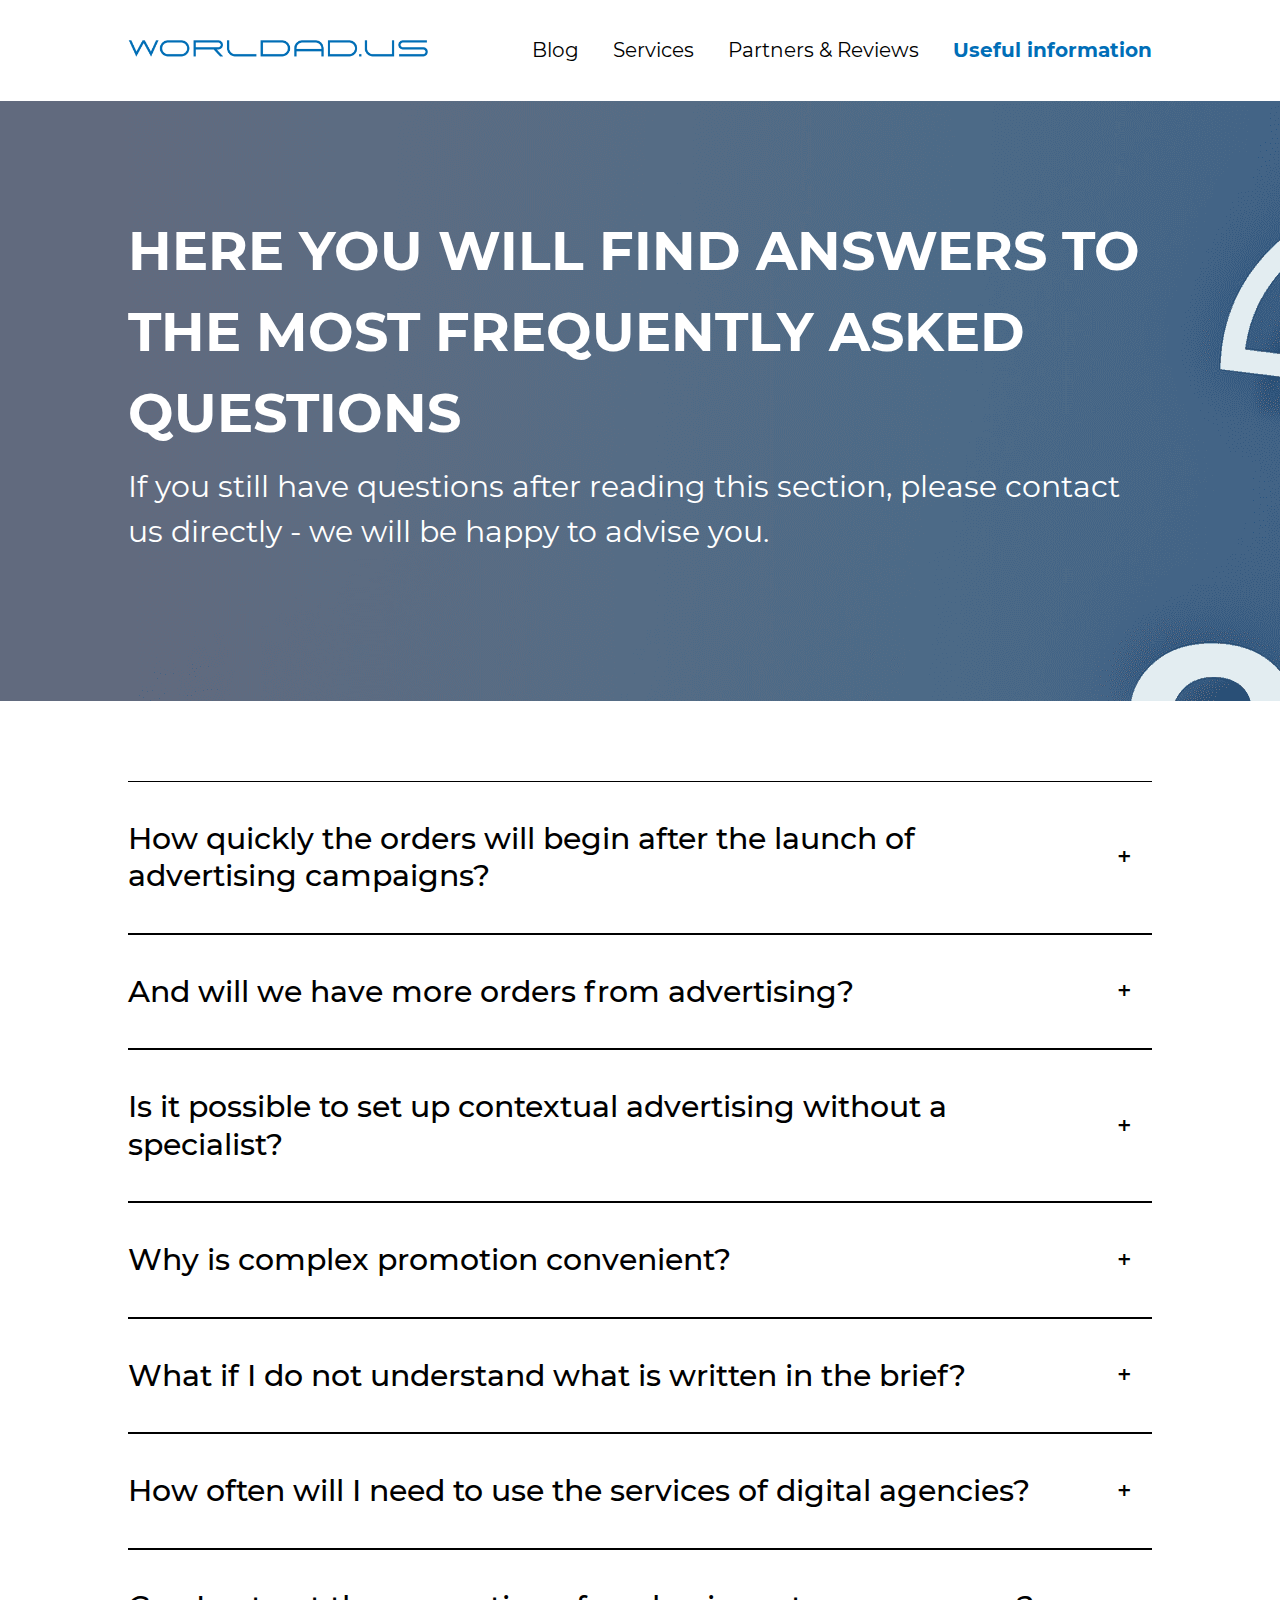
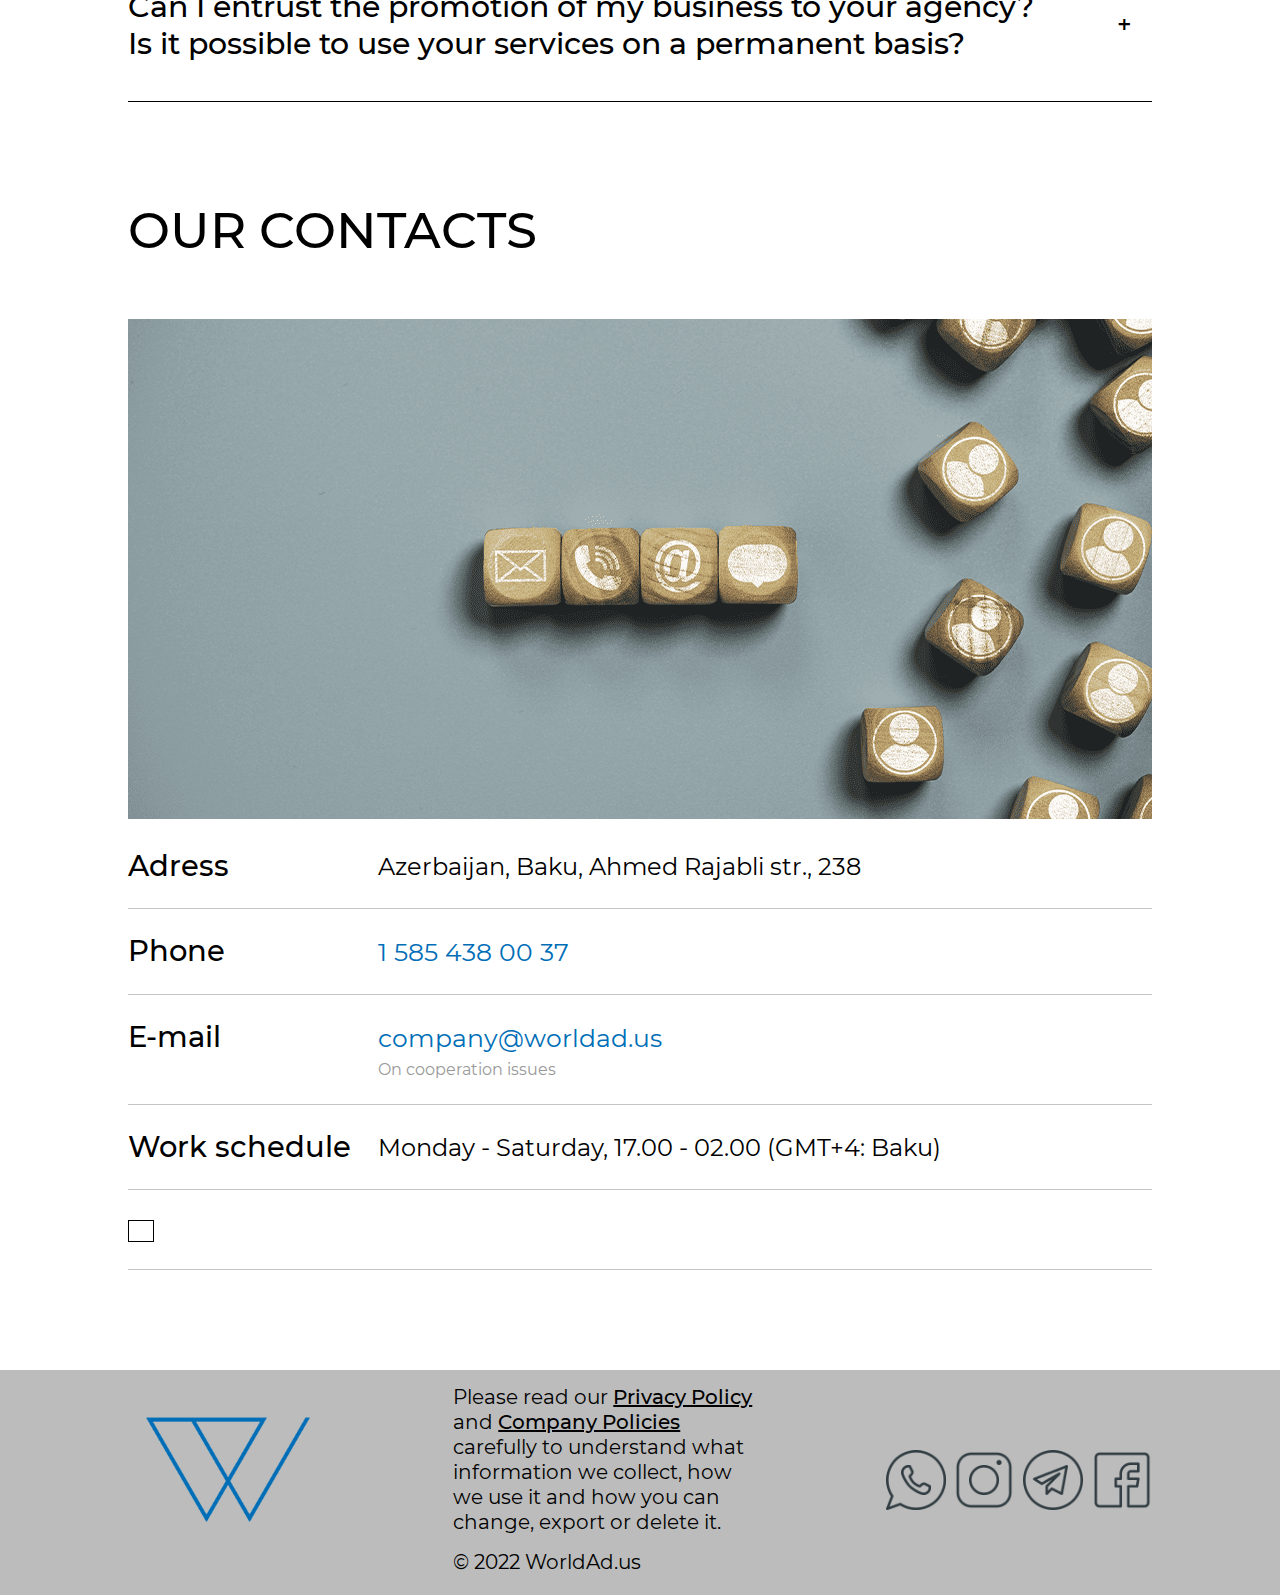
<file: info.html>
<!DOCTYPE html>
<html lang="en">
<head>
  <meta charset="UTF-8">
  <meta http-equiv="X-UA-Compatible" content="IE=edge">
  <meta name="viewport" content="width=device-width, initial-scale=1.0">
  <title>WorldAd - Useful information</title>
  <link rel="apple-touch-icon" sizes="180x180" href="img/favicon/apple-touch-icon.png">
  <link rel="icon" type="image/png" sizes="32x32" href="img/favicon/favicon-32x32.png">
  <link rel="icon" type="image/png" sizes="16x16" href="img/favicon/favicon-16x16.png">
  <link rel="manifest" href="img/favicon/site.webmanifest">
  <link rel="mask-icon" href="img/favicon/safari-pinned-tab.svg" color="#5bbad5">
  <meta name="msapplication-TileColor" content="#2b5797">
  <meta name="theme-color" content="#ffffff">
  <link rel="stylesheet" href="css/normalize.css">
  <link rel="stylesheet" href="css/main.css">
  <link rel="stylesheet" href="css/style.css">
  <link rel="stylesheet" href="css/media.css">
  <script src="http://ajax.googleapis.com/ajax/libs/jquery/1.7.1/jquery.min.js"></script>
  <!-- Yandex.Metrika counter -->
  <script type="text/javascript">
    (function (m, e, t, r, i, k, a) {
      m[i] = m[i] || function () { (m[i].a = m[i].a || []).push(arguments) };
      m[i].l = 1 * new Date();
      for (var j = 0; j < document.scripts.length; j++) { if (document.scripts[j].src === r) { return; } }
      k = e.createElement(t), a = e.getElementsByTagName(t)[0], k.async = 1, k.src = r, a.parentNode.insertBefore(k, a)
    })
      (window, document, "script", "https://mc.yandex.ru/metrika/tag.js", "ym");

    ym(91028042, "init", {
      clickmap: true,
      trackLinks: true,
      accurateTrackBounce: true,
      webvisor: true
    });
  </script>
  <noscript>
    <div><img src="https://mc.yandex.ru/watch/91028042" style="position:absolute; left:-9999px;" alt="" /></div>
  </noscript>
  <!-- /Yandex.Metrika counter -->
</head>
<body>
  <header class="header">
    <div class="container header__container flex">
      <a href="index.html" class="header__logo-link">
          <img class="header__logo-img" src="img/svg/logo_full.png" alt="worldad logo">
      </a>
      <nav class="header-nav">
        <ul class="header__nav-list flex">
          <li class="header__nav-item">
            <a class="header__nav-link" href="blog.html">Blog</a>
          </li>
          <li class="header__nav-item">
            <a class="header__nav-link" href="services.html">Services</a>
          </li>
          <li class="header__nav-item">
            <a class="header__nav-link" href="partners.html">Partners & Reviews</a>
          </li>
          <li class="header__nav-item">
            <a class="header__nav-link header__checked" href="info.html">Useful information</a>
          </li>
        </ul> 
        <div class="header__nav-close">
          <span class="header__nav-close-line"></span>
          <span class="header__nav-close-line"></span>
        </div> 
      </nav>
      <div class="header__burger burger">
        <span class="burger__line burger__line-first"></span>
        <span class="burger__line burger__line-second"></span>
        <span class="burger__line burger__line-third"></span>
      </div>
    </div>   
  </header>
  <main class="main">
  <section class="info__hero">
    <div class="container">
      <h1 class="info__hero-title">
        HERE YOU WILL FIND ANSWERS TO THE MOST FREQUENTLY ASKED QUESTIONS
      </h1>
      <p class="info__hero-descr">
        If you still have questions after reading this section, please contact us directly - we will be happy to advise you.
      </p>
    </div>
  </section>
  <section class="faq">
    <div class="container">
      <div class="faq__box">
        <div class="label">How quickly the orders will begin after the launch of advertising campaigns?</div>
        <div class="content">
          <p class="content__text">
            You will receive the first result of a complex promotion within 10 days already. We will launch several traffic sources to collect statistics and identify the best locations for the ad placements. This will create the first orders.
            The number and quality of orders from the website will grow due to the redistribution of the budget to more effective tools for attracting traffic.
            In another 3-4 weeks you will increase the number of orders several times.
          </p>
        </div>
      </div>
      <div class="faq__box">
        <div class="label">And will we have more orders from advertising?</div>
        <div class="content">
          <p class="content__text">
            First of all, it is required to determine the type of advertising that is most suitable for your 
            business objectives. Various criteria can also be the main indicators of advertising efficiency: 
            the number of orders, incoming traffic, leads, audience activity in social networks. Our team will 
            conduct an advertising campaign depending on the needs and selected criteria, and this will 
            positively affect the number of potential customers.
          </p>
        </div>
      </div>
      <div class="faq__box">
        <div class="label">Is it possible to set up contextual advertising without a specialist?</div>
        <div class="content">
          <p class="content__text">
            Yes, of course, the availability of available information on the Internet gives you such an 
            opportunity. Just keep in mind that the cost of a click can be much higher than you expect, 
            it can take a lot of time to select keywords and setting up the technical part will require more 
            than one hour of painstaking work from you.
          </p>
        </div>
      </div>
      <div class="faq__box">
        <div class="label">Why is complex promotion convenient?</div>
        <div class="content">
          <p class="content__text">
            The complex is more adapted to attract specifically your target audience and bring potential 
            customers to a deal. We select an individual set of services that your business really needs, 
            while not loading the marketing strategy with unnecessary steps.
          </p>
        </div>
      </div>
      <div class="faq__box">
        <div class="label">What if I do not understand what is written in the brief?</div>
        <div class="content">
          <p class="content__text">
            If you have any difficulties in filling out the brief and have questions about it, you can contact 
            our managers (contacts are available on our website), and they will be happy to help you.
          </p>
        </div>
      </div>
      <div class="faq__box">
        <div class="label">How often will I need to use the services of digital agencies?</div>
        <div class="content">
          <p class="content__text">
            One of the important points in promoting a business is the desire to keep abreast of advertising 
            trends and algorithms, and support for a marketing strategy keeping in mind the changes in the 
            digital world. Not only the number of customers and the level of sales will depend on this, but 
            also the trust of potential partners and investors in your brand.
          </p>
        </div>
      </div>
      <div class="faq__box">
        <div class="label">Can I entrust the promotion of my business to your agency? Is it possible to use your services on a permanent basis?</div>
        <div class="content">
          <p class="content__text">
            We are a team of certified and experienced professionals: marketers, designers, copywriters, web analysts, web developers and managers. We never stand still, constantly learning and implementing the most modern and effective promotion technologies, which allows our customers to be one step ahead of their competitors.
            We are fans of our business, and we are 100% ready to quickly develop and implement solutions to promote your business. 
            Of course, many customers remain with us to support the activities of advertising campaigns, manage social networks and administer the website (if necessary), make changes to the design and content of social networks / websites.<br>
            • Every month we discuss with you a list of relevant and interesting ideas for complex business promotion.<br>
            • You will know what every dollar invested is spent on, because we send a detailed weekly report on the work done.<br>
            • We provide each Customer with a personal manager who leads the project and answers questions.
          </p>
        </div>
      </div>
    </div>
  </section>
  <section id="contacts" class="contacts">
    <div class="container">
      <h2 class="contacts__title">
        OUR CONTACTS
      </h2>
      <ul class="contacts__items flex">
        <div class="contacts__left flex">
          <li class="contact__item flex">
            <h3 class="contact__item-title">
              Adress
            </h3>
            <p class="contact__item-text flex">
              Azerbaijan, Baku, Ahmed Rajabli str., 238
            </p>
          </li>
          <li class="contact__item flex">
            <h3 class="contact__item-title">
              Phone
            </h3>
            <div class="tel flex">
              <a href="https://api.whatsapp.com/send/?phone=15854380037&text&type=phone_number&app_absent=0" class="contacts__phone">
                1 585 438 00 37
              </a>  
            </div>
          </li>
          <li class="contact__item flex">
            <h3 class="contact__item-title">
              E-mail
            </h3>
            <div class="emails flex">
              <a href="mailto:company@worldad.us" class="mail__adress">
                company@worldad.us
              </a>
              <p class="mail__adress-text">
                On cooperation issues
              </p>
            </div>
          </li>
          <li class="contact__item flex">
            <h3 class="contact__item-title">
              Work schedule
            </h3>
            <p class="contact__item-text work__graf">
              Monday - Saturday, 17.00 - 02.00 (GMT+4: Baku)
            </p>
          </li>
          <li class="contact__item flex">
            <div id="clock_2" class="clock"></div>
          </li> 
        </div>
        <div class="contacts__right flex">
          <picture>
            <source srcset="img/contacts__bg_4.png" media="(max-width: 576px)">
            <source srcset="img/contacts__bg_3.png" media="(max-width: 768px)">
            <source srcset="img/contacts__bg_2.png" media="(max-width: 1024px)">
            <source srcset="img/contacts__bg_1.png" media="(max-width: 1660px)">
            <img class="contacts__right-pic" src="img/contacts__bg.png" alt="">
          </picture>
        </div>   
      </ul>
    </div>
  </section>
  </main>
  <footer class="footer">
    <div class="container footer__container flex">
      <a href="index.html" class="header__logo-link">
        <img class="footer__logo-img" src="img/svg/logo_footer.png" alt="worldad logo">
    </a>
    <ul class="footer__policy">
      <li class="footer__policy-item">
        <p class="footer__policy-text">
          Please read our  <a href="https://www.privacypolicyonline.com/live.php?token=tRTbGYHaSLTo9Vr32Iv67krAxpD6MjW6" class="footer__policy-link">Privacy Policy</a> and  
          <a href="https://www.privacypolicyonline.com/live.php?token=y3hH95rPvOv613JYf7xMR24jkSW6ZXev" class="footer__policy-link">Company Policies</a>
          carefully to understand what information we collect, how we use it and how you can change, export or delete it.
        </p>
      </li>
      <li class="footer__policy-item">
        <p class="footer__policy-text">&copy;&nbsp;2022 WorldAd.us</p>
      </li>
    </ul>
    <ul class="footer__social-list flex">
      <li>
        <a href="https://api.whatsapp.com/send/?phone=15854380037&text&type=phone_number&app_absent=0" class="footer__social-link">
          <img src="img/svg/wa.png" alt="" class="social__img">
        </a>
      </li>
      <li>
        <a href="https://instagram.com/worldad.us?igshid=YmMyMTA2M2Y=" class="footer__social-link">
          <img src="img/svg/instagram.png" alt="" class="social__img">
        </a>
      </li>
      <li>
        <a href="https://t.me/worldadus" class="footer__social-link">
          <img src="img/svg/telegram.png" alt="" class="social__img">
        </a>
      </li>
      <li>
        <a href="#" class="footer__social-link">
          <img src="img/svg/facebook.png" alt="" class="social__img">
        </a>
      </li>
    </ul>
    </div>
  </footer>
  <a href="#" class="scrollup__info">Up</a>
  <script src="js/burger-menu.js"></script>
  <script src="js/accordeon.js"></script>
  <script src="js/clock-info.js"></script>
  <script src="js/info-scroll.js"></script>
</body>
</html>
</file>
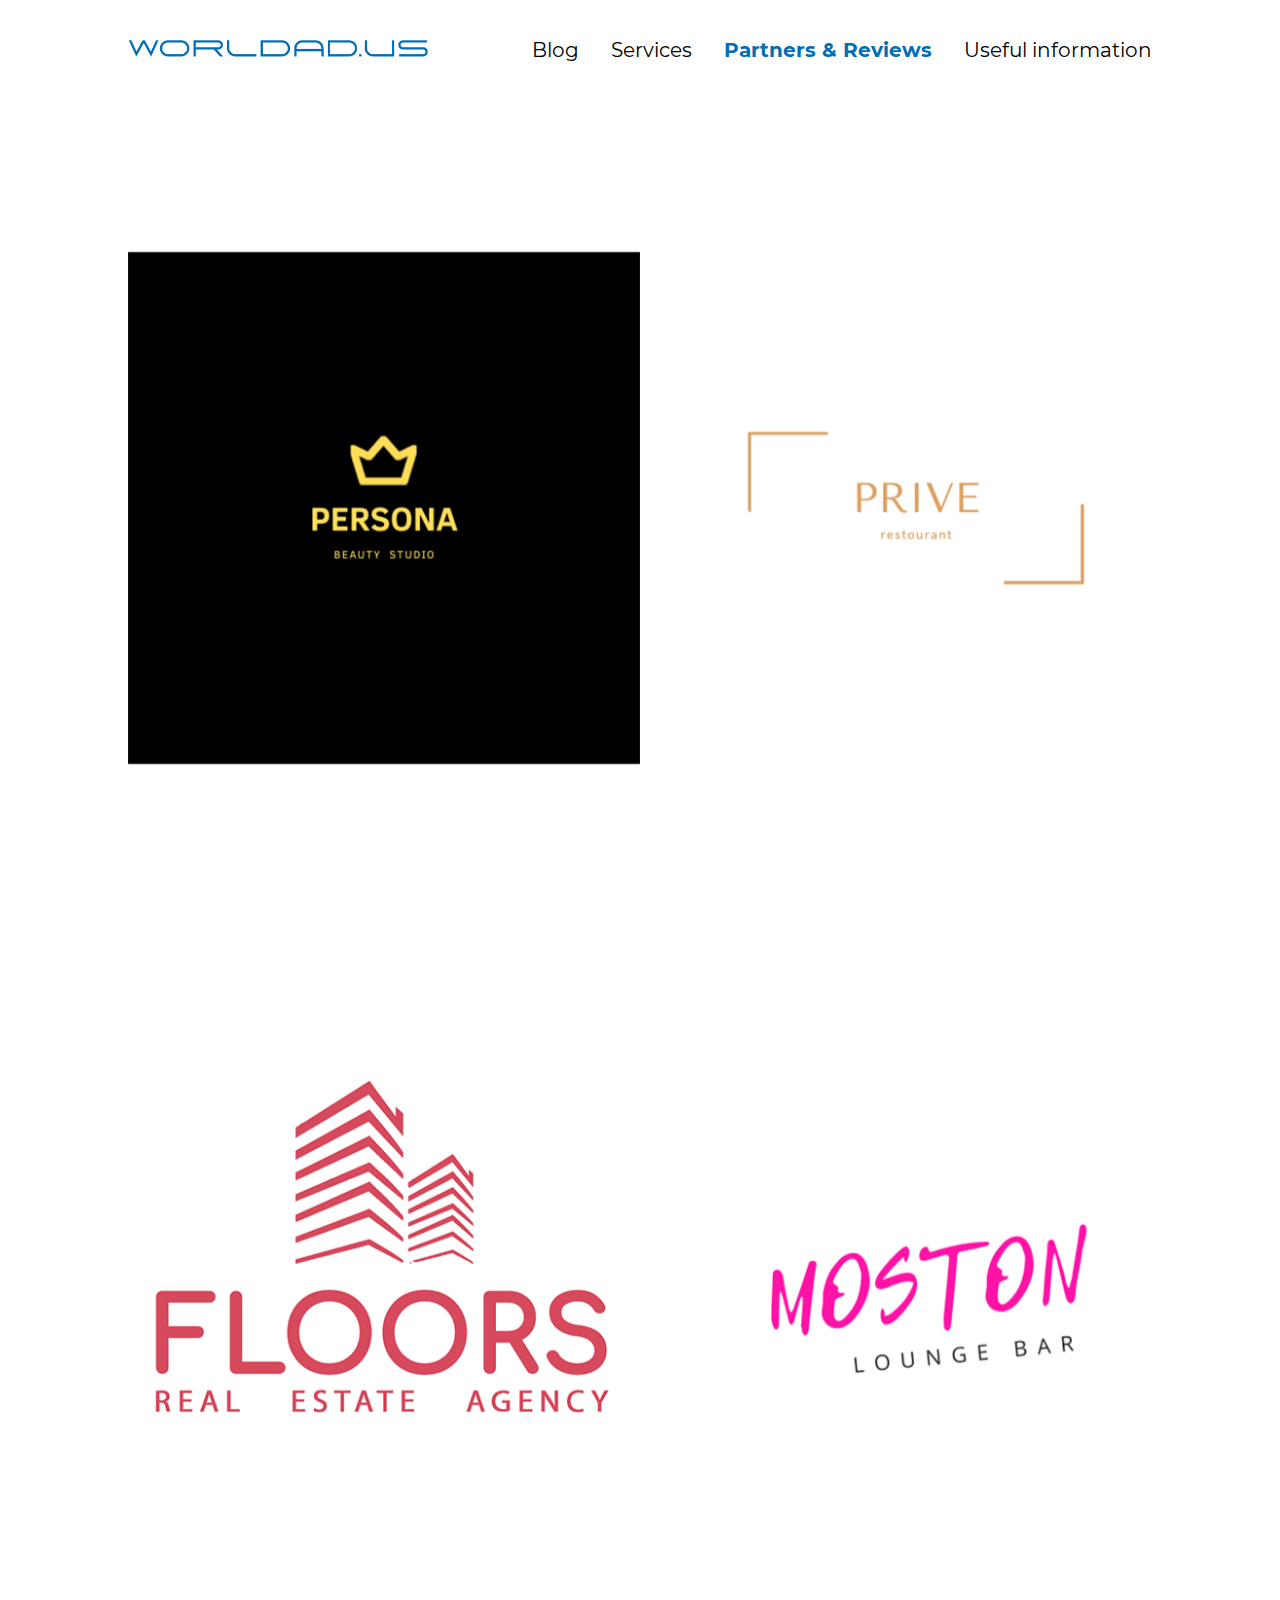
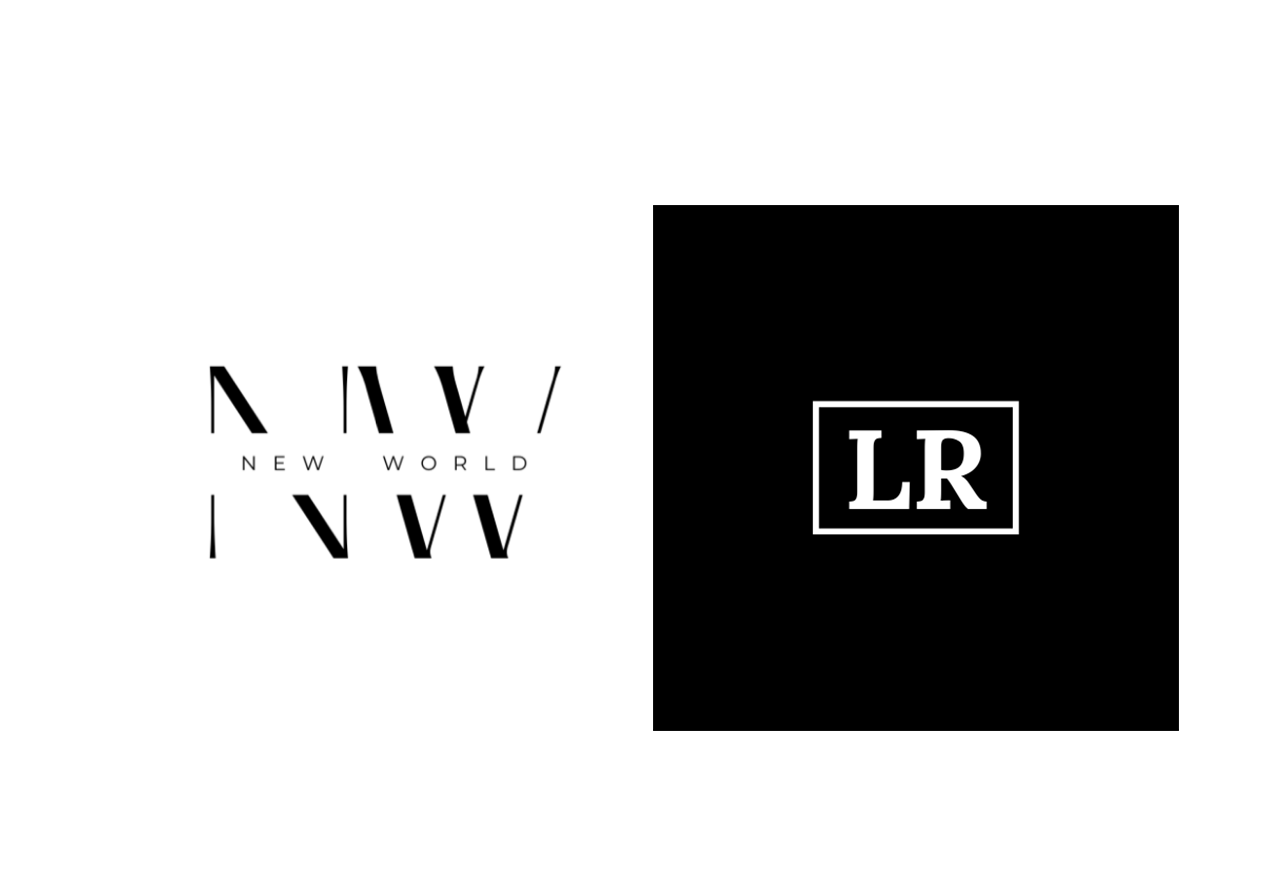
<file: partners.html>
<!DOCTYPE html>
<html lang="en">
<head>
  <meta charset="UTF-8">
  <meta http-equiv="X-UA-Compatible" content="IE=edge">
  <meta name="viewport" content="width=device-width, initial-scale=1.0">
  <title>WorldAd - Partners & Reviews</title>
  <link rel="apple-touch-icon" sizes="180x180" href="img/favicon/apple-touch-icon.png">
  <link rel="icon" type="image/png" sizes="32x32" href="img/favicon/favicon-32x32.png">
  <link rel="icon" type="image/png" sizes="16x16" href="img/favicon/favicon-16x16.png">
  <link rel="manifest" href="img/favicon/site.webmanifest">
  <link rel="mask-icon" href="img/favicon/safari-pinned-tab.svg" color="#5bbad5">
  <meta name="msapplication-TileColor" content="#2b5797">
  <meta name="theme-color" content="#ffffff">
  <script src="http://ajax.googleapis.com/ajax/libs/jquery/1.7.1/jquery.min.js"></script>
  <link rel="stylesheet" href="css/normalize.css">
  <link rel="stylesheet" href="css/main.css">
  <link rel="stylesheet" href="css/style.css">
  <link rel="stylesheet" href="css/media.css">
  <!-- Yandex.Metrika counter -->
  <script type="text/javascript">
    (function (m, e, t, r, i, k, a) {
      m[i] = m[i] || function () { (m[i].a = m[i].a || []).push(arguments) };
      m[i].l = 1 * new Date();
      for (var j = 0; j < document.scripts.length; j++) { if (document.scripts[j].src === r) { return; } }
      k = e.createElement(t), a = e.getElementsByTagName(t)[0], k.async = 1, k.src = r, a.parentNode.insertBefore(k, a)
    })
      (window, document, "script", "https://mc.yandex.ru/metrika/tag.js", "ym");

    ym(91028042, "init", {
      clickmap: true,
      trackLinks: true,
      accurateTrackBounce: true,
      webvisor: true
    });
  </script>
  <noscript>
    <div><img src="https://mc.yandex.ru/watch/91028042" style="position:absolute; left:-9999px;" alt="" /></div>
  </noscript>
  <!-- /Yandex.Metrika counter -->
</head>
<body>
  <header class="header">
    <div class="container header__container flex">
      <a href="index.html" class="header__logo-link">
          <img class="header__logo-img" src="img/svg/logo_full.png" alt="worldad logo">
      </a>
      <nav class="header-nav">
        <ul class="header__nav-list flex">
          <li class="header__nav-item">
            <a class="header__nav-link" href="blog.html">Blog</a>
          </li>
          <li class="header__nav-item">
            <a class="header__nav-link" href="services.html">Services</a>
          </li>
          <li class="header__nav-item">
            <a class="header__nav-link header__checked" href="partners.html">Partners & Reviews</a>
          </li>
          <li class="header__nav-item">
            <a class="header__nav-link" href="info.html">Useful information</a>
          </li>
        </ul> 
        <div class="header__nav-close">
          <span class="header__nav-close-line"></span>
          <span class="header__nav-close-line"></span>
        </div> 
      </nav>
      <div class="header__burger burger">
        <span class="burger__line burger__line-first"></span>
        <span class="burger__line burger__line-second"></span>
        <span class="burger__line burger__line-third"></span>
      </div>
    </div>   
  </header>
  <main class="main">
    <section class="partners__cards">
      <div class="partners__cards-container">
        
        <div class="box partners__card-3">  
          <div class="front">
            <span>
              <img class="partners__card-img" src="img/PERSONA.png" alt="">
            </span>
          </div>
          <div class="back">
            <span>
              Chatbot in WhatsApp for a network of beauty salons, allowing to automate the flow of clients from the site and direct to the address of the salon, which is located closest. 
              Clients, in turn, get the contacts of the salon of interest and can, if necessary, switch to a chat with the administrator of the salon. 
              The administrators can read the entire correspondence and answer the client on behalf of the bot or by personal phone number.
            </span>
          </div>
        </div>
        
        <div class="box partners__card-6">  
          <div class="front">
            <span>
              <img class="partners__card-img" src="img/PRIVE.png" alt="">
            </span>
          </div>
          <div class="back">
            <span>
              A laconic website for a Turkish cuisine restaurant in central Istanbul. The main objective was to 
              increase the flow of weekend visitors to the city, including foreigners. Our team developed a 
              table booking form and menu in several world languages, which had a positive impact on guest 
              numbers and increased the loyalty of regular visitors.
            </span>
          </div>
        </div>

        <div class="box partners__card-5">  
          <div class="front">
            <span>
              <img class="partners__card-img" src="img/FLOORS.png" alt="">
            </span>
          </div>
          <div class="back">
            <span>
              To attract clients interested in buying/renting property through the international real estate 
              agency Floors, advertising campaigns were launched to generate leads by collecting 
              applications within Facebook and Instagram, and campaigns were launched to attract a targeted 
              audience to the website. The offer to receive a catalogue with a personal selection of the best 
              house projects for 2022 was used as promotional offers.
            </span>
          </div>
        </div>

        <div class="box partners__card-4">  
          <div class="front">
            <span>
              <img class="partners__card-img" src="img/MOSTON.png" alt="">
            </span>
          </div>
          <div class="back">
            <span>
              Comprehensive development for a chain of restaurants in Abu Dhabi focused on outreach advertising 
              campaigns to attract locals and international guests, targeting audiences to increase bookings on 
              evening event days. Contextual advertising and social media promotion (Facebook, Instagram) were 
              used to promote party and corporate event services. Developed scripts for communication between 
              the catering staff and guests of the restaurant increased the number of regular visitors.
            </span>
          </div>
        </div>
        
        <div class="box partners__card-1">  
          <div class="front">
            <span>
              <img class="partners__card-img" src="img/NEW WORLD.png" alt="">
            </span>
          </div>
          <div class="back">
            <span>
              New World real estate agency in Dubai has formed a goal to attract clients to buy real estate (apartments) for investment, profit (from 10% ready) and diversification of funds through advertising on Instagram and Facebook.
              We tested more than 30 advertising creatives, identified the 6 most profitable bundles with which we conducted a / b tests, and then scaled them.
              A month after the start of the work we collected the retargeting base, launched ads and got cheaper leads than from cold ads, we were also able to catch up the audience that left.
              It was found through experience that simple photos with minimal text on the picture worked best.
            </span>
          </div>
        </div>

        <div class="box partners__card-2"> 
          <div class="front">
            <span>
              <img class="portners__card-img trilogy" src="img/LR.png" alt="">
            </span>
          </div>
          <div class="back">
            <span>
              The CRM has reduced the number of unprocessed requests from potential clients, developed and 
              automated the system of touching regular clients (text messages, appointment reminders, etc.). 
              The CRM system displays all calls and applications from the website or social networks, allowing 
              you to calculate an indicator such as LTV (total revenue the company receives from one client for 
              the entire period of cooperation with him). This has increased the transparency of all staff and 
              ensured a high customer return.
            </span>
          </div>
        </div>
        
      </div>
    </section>
  </main>
  <footer class="footer">

  </footer>
  <a href="#" class="scrollup__partners">Up</a>
  <script src="js/partners-scroll.js"></script>
  <script src="js/burger-menu.js"></script>
</body>
</html>
</file>
<file: css/main.css>
html {
  box-sizing: border-box;
}
    
*,
*::before,
*::after {
  box-sizing: inherit;
}
    
body {
  margin: 0;
  font-family: 'Montserrat', sans-serif;
  font-style: normal;
  font-weight: 400;
  font-size: 16px;
}
body.lock {
  overflow: hidden;
}
@font-face {
  font-family: 'Montserrat';
  font-style: normal;
  font-weight: 300;
  src: local(''),
    url('../fonts/Montserrat-Light.woff2') format('woff2'), 
    url('../fonts/Montserrat-Light.woff') format('woff'); 
}
@font-face {
  font-family: 'Montserrat';
  font-style: normal;
  font-weight: 400;
  src: local(''),
    url('../fonts/Montserrat-Regular.woff2') format('woff2'), 
    url('../fonts/Montserrat-Regular.woff') format('woff'); 
}
@font-face {
  font-family: 'Montserrat';
  font-style: normal;
  font-weight: 700;
  src: local(''),
    url('../fonts/Montserrat-Medium.woff2') format('woff2'), 
    url('../fonts/Montserrat-Medium.woff') format('woff'); 
}
@font-face {
  font-family: 'Montserrat';
  font-style: normal;
  font-weight: 900;
  src: local(''),
    url('../fonts/Montserrat-Bold.woff2') format('woff2'), 
    url('../fonts/Montserrat-Bold.woff') format('woff'); 
}
 
.container {
  max-width: 1630px;
  margin: 0 auto;
}
    
h1, h2, h3, h4, h5, h6 {
  margin: 0;
  padding: 0;
}
    
p {
  margin: 0;
  padding: 0;
}
    
ul {
  margin: 0;
  padding: 0;
  list-style-type: none;
}
    
a {
  color: inherit;
  text-decoration: none;
}
    
button {
  padding: 0;
  border: none;
  background-color: transparent;
  cursor: pointer;
}
  
.flex {
  display: flex;
}
</file>
<file: css/style.css>
/*
* Prefixed by https://autoprefixer.github.io
* PostCSS: v8.4.14,
* Autoprefixer: v10.4.7
* Browsers: last 4 version
*/


/* INDEX-HEADER*/
.container  {
  max-width: 1600px;
  margin: 0 auto;
}
.header {
  z-index: 2;
}
.header__container {
  -webkit-box-pack: justify;
      -ms-flex-pack: justify;
          justify-content: space-between;
}
.header__logo-link {
  z-index: 10;
}
.header__logo-img {
  max-width: 300px;
}
.header-nav {
  min-width: 700px;
  margin: auto 0px;
  z-index: 10;
}
.header__nav-link {
  font-size: 22px;
}
.header__nav-link:hover {
  color: #006EB7;
  -webkit-transition: color 0.3s ease-in-out;
  -o-transition: color 0.3s ease-in-out;
  transition: color 0.3s ease-in-out;
}
.header__nav-link:active {
  opacity: 0.7;
  -webkit-transition: opacity 0.3s ease-in-out;
  -o-transition: opacity 0.3s ease-in-out;
  transition: opacity 0.3s ease-in-out;
}
.header__nav-list {
  -webkit-box-pack: justify;
      -ms-flex-pack: justify;
          justify-content: space-between;
}
.header__checked {
  color: #006EB7;
  font-weight: 800;
}
.header__burger {
  display: none;
  position: relative;
  width: 40px;
  height: 28px;
  z-index: 100;
}
.burger__line {
  position: absolute;
  left: 0;
  display: block;
  width: 40px;
  height: 2px;
  background-color: #000;
}
.burger__line-first {
 top: 0;
}
.burger__line-second {
  top: 50%;
  -webkit-transform: translateY(-50%);
      -ms-transform: translateY(-50%);
          transform: translateY(-50%);
}
.burger__line-third {
  bottom: 0;
}
.header__nav-close {
  display: none;
  width: 40px;
  height: 40px;
  position: absolute;
  top: 20px;
  right: 20px;
}
.header__nav-close-line {
  display: block;
  width: 100%;
  height: 2px;
  background-color: #FFFFFF;
  position: absolute;
  top: 50%;
}
.header__nav-close-line:first-child {
  -webkit-transform: translateY(-50%) rotate(45deg);
      -ms-transform: translateY(-50%) rotate(45deg);
          transform: translateY(-50%) rotate(45deg);
}
.header__nav-close-line:last-child {
  -webkit-transform: translateY(-50%) rotate(-45deg);
      -ms-transform: translateY(-50%) rotate(-45deg);
          transform: translateY(-50%) rotate(-45deg);
}
/* INDEX-HERO*/
.hero {
  position: relative;
  max-width: 1920px;
  min-height: 720px;
  z-index: -1;
}
.hero .hero__slider {
  position: absolute;
  top: 0;
  left: 0;
  right: 0;
  bottom: 0;
  z-index: 1;
  max-width: 1920px;
  min-height: 720px;
}
.hero__slider-item {
  background-position: center;
  background-repeat: no-repeat;
  background-size: cover;
  -webkit-transition: background-image 0.5s ease-in-out;
  -o-transition: background-image 0.5s ease-in-out;
  transition: background-image 0.5s ease-in-out;
  -webkit-animation: grow 10s ease-in-out infinite alternate;
          animation: grow 10s ease-in-out infinite alternate;
}
.hero__slider-item:nth-child(1) {
  background-image: url(../img/hero_main_1.png);
  max-width: 1920px;
  height: 720px;
}
.hero__slider-item:nth-child(2) {
  background-image: url(../img/hero_main_2.png);
  max-width: 1920px;
  height: 720px;
}
.hero__slider-item:nth-child(3) {
  background-image: url(../img/hero_main_3.png);
  max-width: 1920px;
  height: 720px;
}
.hero__slider-text-1 {
  max-width: 1660px;
  margin: 147px auto 0px auto;
  position: inherit;
}
.hero__slider-text-2 {
  max-width: 1660px;
  margin: 147px auto 0px auto;
  position: inherit;
}
.hero__slider-text-3 {
  max-width: 1660px;
  margin: 147px auto 0px auto;
  position: inherit;
}
.hero__title {
  width: 90%;
  font-size: 80px;
  font-weight: 800;
}
.hero__descr {
  font-size: 25px;
  font-weight: 700;
  line-height: 150%;
  max-width: 1045px;
  margin-top: 15px;
  margin-bottom: 50px;
}
.hero__btn {
  background-color: #006EB7;
  font-size: 35px;
  color: aliceblue;
  padding: 51px 86px;
  z-index: 3;
  margin-left: 35%;
  top: -9px;
  -webkit-box-shadow: 2px 7px 11px black;
          box-shadow: 2px 7px 11px black;
  border-top-right-radius: 64px;
  border-bottom-left-radius: 64px;
  -webkit-transition: all 0.4s ease-in-out;
  -o-transition: all 0.4s ease-in-out;
  transition: all 0.4s ease-in-out;
}
.hero__btn:hover {
  background-color: #666666;
  font-size: 35px;
  color: aliceblue;
}
/* INDEX-HOW*/
.how__title {
  margin-top: 100px;
  font-size: 50px;
  font-weight: 700;
}
.step {
  margin-top: 60px;
  font-size: 18px;
  line-height: 22px;
  color: #333333;
}
.step__text {
  font-size: 25px;
}
.step__text:focus {
  outline: 2px solid #006EB7;
  padding: 5px 5px;
}
.step__text:hover {
  color: #006EB7;
  opacity: 0.7;
}
.step__text:active {
  color: #006EB7;
}
.step__items {
  margin-right: 85px;
}
.step__items:last-child {
  margin-right: 0;
}
.how__card {
  display: none;
}
.how__card-active {
  display: -webkit-box;
  display: -ms-flexbox;
  display: flex;
}
.how__block-left-title {
  font-size: 40px;
  line-height: 100%;
  font-weight: 700;
  color: #333333;
  margin-top: 50px;
  margin-bottom: 20px;
}
.how__block-left-text {
  max-width: 758px;
  font-size: 25px;
  line-height: 200%;
  color: #333333;
}
.how__block-left-button {
  margin-top: 50px;
}
.how__block-left-btn-1 {
  font-size: 25px;
  line-height: 150%;
  font-weight: 700;
  text-align: center;
  color: #333333;
  padding: 19px 38px;
  border: 1px solid #333333;
  -webkit-transition: background 0.2s ease, color 0.2s ease;
  -o-transition: background 0.2s ease, color 0.2s ease;
  transition: background 0.2s ease, color 0.2s ease;
}
.how__block-left-btn-1:focus {
  background: #666666;
  border: 1px solid #666666;
  color: #FFFFFF;
}
.how__block-left-btn-1:hover {
  background: #666666;
  border: 1px solid #666666;
  color: #FFFFFF;
}
.how__block-left-btn-1:active {
  background: #000000;
  border: 1px solid #000000;
  color: #FFFFFF;
}
.how__block-right{
  background-size: contain;
  background-repeat: no-repeat;
  margin-top: 55px;
  margin-left: 142px;
  width: 870px;
  height: 460px;
}
.bg__1 {
  background-image: url(../img/tab_photo1.png);
  max-width: 700px;
}
.bg__2 {
  background-image: url(../img/tab_photo2.png);
  max-width: 700px;
}
.bg__3 {
  background-image: url(../img/tab_photo3.png);
  max-width: 700px;
}
.bg__4 {
  background-image: url(../img/tab_photo4.png);
  max-width: 700px;
}
.bg__5 {
  background-image: url(../img/tab_photo5.png);
  max-width: 700px;
}
.bg__6 {
  background-image: url(../img/tab_photo6.png);
  max-width: 700px;
}
.bg__7 {
  background-image: url(../img/tab_photo7.png);
  max-width: 700px;
}

/* INDEX-PRICE*/
.price {
  margin-top: 80px;
}
.price__slider-item:nth-child(1) {
  width: 1600px;
  height: 800px;
  background-image: url(../img/card_bg_1_1024.png);
  background-repeat: no-repeat;
  background-size: cover;
}
.price__slider-item:nth-child(2) {
  width: 1600px;
  height: 800px;
  background-image: url(../img/card_bg_2_1024.png);
  background-repeat: no-repeat;
  background-size: cover;
}
.price__slider-item:nth-child(3) {
  width: 1600px;
  height: 800px;
  background-image: url(../img/card_bg_3_1024.png);
  background-repeat: no-repeat;
  background-size: cover;
}
.price__slider-item:nth-child(4) {
  width: 1600px;
  height: 800px;
  background-image: url(../img/card_bg_4_1024.png);
  background-repeat: no-repeat;
  background-size: cover;
}
.price__slider.swiper {
  padding: 0 0 10px 0;
}
.swiper-horizontal>.swiper-scrollbar {
  position: relative;
  top: 10px;
}
.price__card-title {
  font-size: 117px;
  font-weight: 800;
  margin: 80px 0px 0 0;
}
.price__cerd-text {
  font-size: 50px;
  margin-top: 20px;
  line-height: 150%;
  width: 1000px;
}
.price__card-button {
  background-color: none;
  color: black;
  border: 2px solid black;
  font-size: 50px;
  padding: 15px 30px;
  margin-right: 30px;
  margin-top: 50px;
  opacity: 0.7;
}
.price__card-button:hover {
  background-color: #000;
  color: white;
  opacity: 1;
  transition: all 0.2s ease;
}
.card__lite {
  max-width: 950px;
  margin: 0 0 0 auto;
}
.card__optimal {
  max-width: 1015px;
  margin: 0 0 0 auto;
}
.card__full {
  max-width: 1050px;
  margin: 0 0 0 auto;
}
.card__personal {
  max-width: 1020px;
  margin: 0 0 0 auto;
}

/* INDEX-CONTACTS*/
.contacts {
  margin: 80px 0;
}
.contacts__title {
  font-size: 50px;
  font-weight: 700;
}
.contacts__items {
  background-color: #FFFFFF;
  border-radius: 15px;
  margin-top: 50px;
  /*box-shadow: #666666;*/
}
.contacts__left {
  -webkit-box-orient: vertical;
  -webkit-box-direction: normal;
      -ms-flex-direction: column;
          flex-direction: column;
  max-width: 700px;
}
.contact__item {
  margin-top: 25px;
  margin-left: 46px;
  border-bottom: 1px solid #C4C4C4;
}
.contact__item-title {
  width: 191px;
  margin: 0;
  font-size: 30px;
  font-weight: 700;
  color: #000000;
}
.contact__item-text {
  margin: 0;
  padding-bottom: 23px;
  max-width: 450px;
  font-size: 25px;
  line-height: 150%;
  font-weight: 400;
  color: #000000;
}
.tel {
  padding-bottom: 23px;
  font-size: 25px;
  line-height: 150%;
  font-weight: 400;
  color: #006EB7;
}
.emails {
  -webkit-box-orient: vertical;
  -webkit-box-direction: normal;
      -ms-flex-direction: column;
          flex-direction: column;
  padding-bottom: 22px;
}
.mail__adress {
  font-size: 25px;
  line-height: 150%;
  font-weight: 400;
  color: #006EB7;
}
.mail__adress:focus {
  border: 1px solid #006EB7;
  color: #006EB7;
  opacity: 0.7;
}
.mail__adress:hover {
  color: #006EB7;
  opacity: 0.7;
}
.mail__adress:active {
  color: #01375b;
}
.mail__adress-text {
  margin: 0;
  font-size: 16px;
  line-height: 150%;
  font-weight: 400;
  color: #999999;
}
.contacts__right{
  max-width: 653px;
  margin: 10px 0 0 50px;
}
.clock {
  padding: 10px 12px;
  margin: 5px 0 27px 187px;
  color: #000000;
  font-size: 32px;
  border: 1px solid #000000;
}
/* INDEX-MAP*/
.map {
  position: relative;
  width: 100%;
  height: 800px;
}
[class*="ground-pane"] {
	-webkit-filter: grayscale(1);
	        filter: grayscale(1);
}
[class*="copyrights-pane"] {
	display: none !important;
}
.ymaps-2-1-79-zoom__scale {
  display: none;
}
.ymaps-2-1-79-zoom {
  position: fixed;
  display: block;
  margin-left: auto;
  margin-right: 10px;
  margin-top: 152px;
}
.ymaps-2-1-79-controls__control_toolbar.ymaps-2-1-79-user-selection-none {
  margin-top: 342px;
  right: 10px;
  position: absolute;
}
.ymaps-2-1-79-float-button.ymaps-2-1-79-_hidden-text {
  width: 40px !important;
  height: 40px !important;
  border-radius: 10px !important;
  -webkit-box-shadow: none !important;
          box-shadow: none !important;
}
.ymaps-2-1-79-zoom__plus {
  width: 40px !important;
  height: 40px !important;
  border-top-left-radius: 10px !important;
  border-top-right-radius: 10px !important;
  border-bottom-left-radius: 0px !important;
  border-bottom-right-radius: 0px !important;
  -webkit-box-shadow: none !important;
          box-shadow: none !important;
}
.ymaps-2-1-79-zoom__minus {
  width: 40px !important;
  height: 40px !important;
  border-top-left-radius: 0px !important;
  border-top-right-radius: 0px !important;
  border-bottom-left-radius: 10px !important;
  border-bottom-right-radius: 10px !important;
  -webkit-box-shadow: none !important;
          box-shadow: none !important;
}
.ymaps-2-1-79-float-button-icon.ymaps-2-1-79-float-button-icon_icon_geolocation{
  border-left-width: 11px;
  border-top-width: 11px;
} 
.ymaps-2-1-79-zoom__icon.ymaps-2-1-79-float-button-icon {
  border-left-width: 11px;
  border-top-width: 11px;
}
.ymaps-2-1-79-zoom {
  height: 24px !important;
}
/*INDEX-FOOTER*/
.footer {
  background-color: #6666666f;
}
.footer__container {
  -webkit-box-pack: justify;
      -ms-flex-pack: justify;
          justify-content: space-between;
}
.footer__logo-img {
  max-width: 200px;
}
.footer__policy {
  max-width: 40%;
  margin: auto;
}
.footer__social-list {
  width: 20%;
  -webkit-box-pack: justify;
      -ms-flex-pack: justify;
          justify-content: space-between;
  margin: auto 0px;
}
.footer__policy-text {
  font-size: 20px;
  margin-top: 15px;
  line-height: 125%;
}
.footer__policy-link {
  font-weight: 700;
  text-decoration: underline;
}
.social__img {
  width: 60px;
  height: 60px;
}
.scrollup{
  width:80px;
  height:80px;
  opacity:0.3;
  position:fixed;
  bottom:25px;
  right:18px;
  display:none;
  text-indent:-9999px;
  background: url('../img/svg/icon_top.png') no-repeat;
  z-index: 150;
  background-size: contain;
}
/*BLOG*/
.blog__hero {
  background-image: url(../img/blog__bg.png);
  width: 100%;
  height: 310px;
  background-repeat: no-repeat;
  background-size: contain;
}
.blog__hero-title {
  padding: 30px 0 0 0;
  margin: 0 auto;
  font-size: 33px;
  font-style: italic;
  font-weight: 800;
  max-width: 1600px;
  line-height: 200%;
}
.gallery {
  margin-bottom: 86px;
}
.gallery__title {
  margin-bottom: 54px;
}
.gallery__cards {
  display: -ms-grid;
  display: grid;
  -ms-grid-columns: 1fr 57px 1fr 57px 1fr 57px 1fr 57px 1fr 57px 1fr;
  grid-template-columns: repeat(6, 1fr);
  grid-gap: 57px;
  position: relative;
}
.gallery__card {
  display: -webkit-box;
  display: -ms-flexbox;
  display: flex;
  -webkit-box-orient: vertical;
  -webkit-box-direction: normal;
      -ms-flex-direction: column;
          flex-direction: column;
  -ms-grid-column-span: 2;
  grid-column: span 2;
  position: relative;
  border-radius: 35px;
  margin-top: 20px;
  -webkit-box-shadow: 0px 10px 30px grey;
          box-shadow: 0px 10px 30px grey;
  -webkit-transition: all 0.5s ease;
  -o-transition: all 0.5s ease;
  transition: all 0.5s ease;
}
.gallery__card:hover {
  margin-top: 0;
  -webkit-box-shadow: 0px 10px 70px grey;
          box-shadow: 0px 10px 70px grey;
}
.gallery__card:hover .gallery__card-img:before {
  opacity:0;
}
.gallery__card:hover .gallery__card-more {
  display: block;
  width: 157px;
  padding: 19px 19px;
  font-size: 20px;
  font-weight: 400;
  color: white;
  background-color: #999999;
  border: 0;
  text-decoration: none;
  margin: auto 0 0 0;
  position: absolute;
  bottom: 0;
  right: 0;
  border-bottom-right-radius: 35px;
}
.gallery__card-img {
  position: relative;
  margin-bottom: 45px;
  width: 100%;
  height: 250px;
  border-radius: 35px;  
}
.gallery__card-img:before {
  display:block;
  content: '';
  position:absolute;
  background-color:#134221;
  width:100%;
  height:250px;
  opacity:0.3;
  z-index:0;
  border-radius: 35px;
}
.gallery__card-title {
  font-size: 24px;
  font-weight: 800;
  line-height: 130%;
  color: #000000;
  margin: 0 30px 0 30px;
}
.gallery__card-descr {
  font-size: 20px;
  font-weight: 400;
  line-height: 200%;
  margin: 30px 30px 80px 30px;
}
.gallery__card-more {
  display: none;
}
.gallery__card-more:hover,
.gallery__card-more:focus-visible {
  background-color: #1757AD;
}
.gallery__card-more:active {
  background-color: #0d3467
}
.card__1-img {
  background-image: url(../img/blog_img_1.jpg);
  background-size: contain;
  background-repeat: no-repeat;
}
.card__2-img {
  background-image: url(../img/blog_img_2.jpg);
  background-size: contain;
  background-repeat: no-repeat;
}
.card__3-img {
  background-image: url(../img/blog_img_3.jpg);
  background-size: contain;
  background-repeat: no-repeat;
}
.card__4-img {
  background-image: url(../img/blog_img_4.jpg);
  background-size: contain;
  background-repeat: no-repeat;
}
.card__5-img {
  background-image: url(../img/blog_img_5.jpg);
  background-size: contain;
  background-repeat: no-repeat;
}
.card__6-img {
  background-image: url(../img/blog_img_6.jpg);
  background-size: contain;
  background-repeat: no-repeat;
}
/*BLOG-MODALS*/
/*.modals {
  display: none;
}*/
.modal__overlay {
  position: fixed;
  left: 0;
  top: 0;
  right: 0;
  bottom: 0;
  background-color: rgba(0, 0, 0, 0.7);
  display: -webkit-box;
  display: -ms-flexbox;
  display: flex;
  -webkit-box-align: center;
      -ms-flex-align: center;
          align-items: center;
  -webkit-box-pack: center;
      -ms-flex-pack: center;
          justify-content: center;
  width: 100%;
  height: 100vh;
  z-index: 150;
  opacity: 0;
  visibility: hidden;
  -webkit-transition: all 0.3s ease-in-out;
  -o-transition: all 0.3s ease-in-out;
  transition: all 0.3s ease-in-out;
}
.modal {
  background-color: #FFFFFF;
  width: 90vw;
  height: 800px;
  display: none;
  -webkit-box-align: center;
      -ms-flex-align: center;
          align-items: center;
  -webkit-box-pack: center;
      -ms-flex-pack: center;
          justify-content: center;
  opacity: 0;
  visibility: hidden;
  -webkit-transition: all 0.3s ease-in-out;
  -o-transition: all 0.3s ease-in-out;
  transition: all 0.3s ease-in-out;
}
.modals--visible {
  display: block;
}
.modal--visible {
  display: block;
  opacity: 1;
  visibility: visible;
  background-color: #FFFFFF;
  width: 90vw;
  height: 800px;
  display: -webkit-box;
  display: -ms-flexbox;
  display: flex;
  -webkit-box-align: center;
      -ms-flex-align: center;
          align-items: center;
  -webkit-box-pack: center;
      -ms-flex-pack: center;
          justify-content: center;
  -webkit-transition: all 0.3s ease-in-out;
  -o-transition: all 0.3s ease-in-out;
  transition: all 0.3s ease-in-out;
}
.modal__overlay--visible {
  opacity: 1;
  visibility: visible;
  -webkit-transition: all 0.3s ease-in-out;
  -o-transition: all 0.3s ease-in-out;
  transition: all 0.3s ease-in-out;
}
.modal__blog-container {
  -webkit-box-pack: justify;
      -ms-flex-pack: justify;
          justify-content: space-between;
}
.modal__blog-left {
  width: 33%;
  height: 100%;
  margin-left: 50px;
}
.modal__bg-1 {
  background-image: url(../img/modal_bg_1_1920.jpg);
  background-repeat: no-repeat;
  background-size: contain;
  height: 750px;
}
.modal__bg-2 {
  background-image: url(../img/modal_bg_2_1920.jpg);
  background-repeat: no-repeat;
  background-size: contain;
  height: 750px;
}
.modal__bg-3 {
  background-image: url(../img/modal_bg_3_1920.jpg);
  background-repeat: no-repeat;
  background-size: contain;
  height: 750px;
}
.modal__bg-4 {
  background-image: url(../img/modal_bg_4_1920.jpg);
  background-repeat: no-repeat;
  background-size: contain;
  height: 750px;
}
.modal__bg-5 {
  background-image: url(../img/modal_bg_5_1920.jpg);
  background-repeat: no-repeat;
  background-size: contain;
  height: 750px;
}
.modal__bg-6 {
  background-image: url(../img/modal_bg_6_1920.jpg);
  background-repeat: no-repeat;
  background-size: contain;
  height: 750px;
}
.modal__blog-right {
  width: 65%;
  padding: 50px 50px;
  overflow: scroll;
}
.modal__right-title {
  font-size: 35px;
  line-height: 150%;
  margin-bottom: 30px;
}
.modal__right-descr {
  font-size: 35px;
  line-height: 150%;
  margin-bottom: 30px;
}
.prokrutka {
  height: 720px; 
  width: 65%; 
  background: #fff;
  padding: 0 50px;
  overflow-y: scroll;
}
.scrollup__blog {
  width:80px;
  height:80px;
  opacity:0.3;
  position:fixed;
  bottom:25px;
  right:18px;
  display: none;
  text-indent:-9999px;
  background: url('../img/svg/icon_top.png') no-repeat;
  z-index: 150;
  background-size: contain;
}
/*SERVICES*/
.services-header__nav-link {
  font-size: 22px;
  color: white;
}
.services-header__nav-link:hover {
  color: whitesmoke;
  opacity: 0.5;
  -webkit-transition: color 0.3s ease-in-out;
  -o-transition: color 0.3s ease-in-out;
  transition: color 0.3s ease-in-out;
}
.services-header__nav-link:active {
  opacity: 0;
  -webkit-transition: opacity 0.3s ease-in-out;
  -o-transition: opacity 0.3s ease-in-out;
  transition: opacity 0.3s ease-in-out;
}
.services-header__nav-list {
  -webkit-box-pack: justify;
      -ms-flex-pack: justify;
          justify-content: space-between;
}
.services-header__checked {
  color:whitesmoke;
  font-weight: 800;
}
.sevices__hero {
  position: absolute;
  width: 100%;
  height: 100vh;
  margin-top: -102px;
  z-index: 1;
}
.video {
  z-index: -1;
  position: absolute;
}
.services__slider-items.swiper-wrapper {
  width: 100%;
  height: 100vh;
  z-index: 1;
}
.services__hero-card {
  max-width: 1600px;
  position: inherit;
  top: 180px;
  margin: 0 auto;
}
.sevices__hero-title {
  font-size: 100px;
  color: white;
  font-weight: 700;
  z-index: 100;
}
.services__hero-descr {
  font-size: 40px;
  color: white;
  line-height: 135%;
  margin-top: 20px;
}
.services__slide-1 {
  background: black;
  background-size: contain;
  max-width: 100%;
  height: 100vh;
  background-size: cover;
  background-repeat: no-repeat;
}
.services__slide-1:before {
  display: block;
  content: '';
  position:absolute;
  background-color:#0b0420;
  width: 100%;
  height: 100vh;
  opacity:0.3;
  z-index:0;
}
.services__slide-2 {
  background-image: url(../img/services__bg2.png);
  width: 100%;
  height: 110vh;
  background-size: cover;
  background-repeat: no-repeat;
}
.services__slide-2:before {
  display: block;
  content: '';
  position:absolute;
  background-color:#0b0420;
  width: 100%;
  height: 100vh;
  opacity:0.3;
  z-index:0;
}
.services__slide-3 {
  background-image: url(../img/services__bg3.png);
  width: 100%;
  height: 100vh;
  background-size: cover;
  background-repeat: no-repeat;
}
.services__slide-3:before {
  display: block;
  content: '';
  position:absolute;
  background-color:#0b0420;
  width: 100%;
  height: 100vh;
  opacity:0.3;
  z-index:0;
}
.services__slide-4 {
  background-image: url(../img/services__bg4.jpg);
  width: 100%;
  height: 100vh;
  background-size: cover;
  background-repeat: no-repeat;
}
.services__slide-4:before {
  display:block;
  content: '';
  position:absolute;
  background-color:#0b0420;
  width: 100%;
  height: 100vh;
  opacity:0.5;
  z-index:0;
}
.services__slide-5 {
  background-image: url(../img/services__bg5.png);
  width: 100%;
  height: 100vh;
  background-size: cover;
  background-repeat: no-repeat;
}
.services__slide-5:before {
  display:block;
  content: '';
  position:absolute;
  background-color:#0b0420;
  width: 100%;
  height: 100vh;
  opacity:0.3;
  z-index:0;
}
.services__slide-6 {
  background-image: url(../img/services__bg6.png);
  width: 100%;
  height: 100vh;
  background-size: cover;
  background-repeat: no-repeat;
}
.services__slide-6:before {
  display: block;
  content: '';
  position:absolute;
  background-color:#0b0420;
  width: 100%;
  height: 100vh;
  opacity:0.4;
  z-index:0;
}
.services__slide-7 {
  background-image: url(../img/services__bg7.png);
  width: 100%;
  height: 100vh;
  background-size: cover;
  background-repeat: no-repeat;
}
.services__slide-7:before {
  display: block;
  content: '';
  position:absolute;
  background-color:#0b0420;
  width: 100%;
  height: 100vh;
  opacity:0.3;
  z-index:0;
}
.services__slide-8 {
  background-image: url(../img/services__bg8.jpg);
  width: 100%;
  height: 100vh;
  background-size: cover;
  background-repeat: no-repeat;
}
.services__slide-8:before {
  display: block;
  content: '';
  position:absolute;
  background-color:#0b0420;
  width: 100%;
  height: 100vh;
  opacity:0.5;
  z-index:0;
}
.services__slide-9 {
  background-image: url(../img/services__bg9.png);
  width: 100%;
  height: 100vh;
  background-size: cover;
  background-repeat: no-repeat;
}
.services__slide-9:before {
  display: block;
  content: '';
  position:absolute;
  background-color:#0b0420;
  width: 100%;
  height: 100vh;
  opacity:0.6;
  z-index:0;
}
.swiper-button-disabled {
  display: none;
}
.swiper-navigation {
  position: fixed;
  width: 90%;
  bottom: 90px;
  right: 90px;
  z-index: 100;
}
/*PARTNERS*/
.partners__cards {
  margin-top: 50px;
}
.partners__cards-container {
  max-width: 1600px;
  margin: 0 auto;
  display: -ms-grid;
  display: grid;
  -webkit-column-gap: 20px;
     -moz-column-gap: 20px;
          column-gap: 20px;
  -ms-grid-columns: 33% 20px 33% 20px 33%;
  grid-template-columns: 33% 33% 33%;
}
.box {
  height: 50vh;
  margin-bottom: 60px;
  -webkit-perspective: 1000px;
          perspective: 1000px;
}
.front, .back{
  position: absolute;
  top: 0;
  left: 0;
  width:100%;
  height: 100%;
  display: -webkit-box;
  display: -ms-flexbox;
  display: flex;
  -webkit-box-pack: center;
      -ms-flex-pack: center;
          justify-content: center;
  -webkit-box-align:center;
      -ms-flex-align:center;
          align-items:center;
  -webkit-transition: 1.5s all ease;
  -o-transition: 1.5s all ease;
  transition: 1.5s all ease;
  -webkit-backface-visibility: hidden;
          backface-visibility: hidden; /*скрываем тыльную часть карточки, это нужно что бы не видеть тыльную часть после поворота на 180 градусов*/
  border-radius: 20px;
}
.front{
  background-color: none;
}
.back{
  -webkit-transform: rotateY(180deg);
          transform: rotateY(180deg);
  padding: 0 50px;
  line-height: 130%;
  font-size: 21px;
  background-color: #66666637;
}
.box:hover .front{
  -webkit-transform: rotateY(180deg);
          transform: rotateY(180deg);
}
.box:hover .back{
  -webkit-transform: rotateY(360deg);
          transform: rotateY(360deg);
}
.partners__card-img {
  max-width: 100%;
}
.scrollup__partners {
  width:80px;
  height:80px;
  opacity:0.3;
  position:fixed;
  bottom:25px;
  right:18px;
  display:none;
  text-indent:-9999px;
  background: url('../img/svg/icon_top.png') no-repeat;
  z-index: 150;
  background-size: contain;
}
/*INFO-HERO*/
.info__hero {
  width: 100%;
  height: 800px;
  background-image: url(../img/faq__bg.png);
}
.info__hero-title {
  font-size: 54px;
  line-height: 150%;
  font-weight: 800;
  max-width: 1139px;
  padding-top: 110px;
  color: white;
}
.info__hero-descr {
  font-size: 30px;
  line-height: 150%;
  max-width: 1000px;
  margin-top: 10px;
  color: white;
}
/*INFO-FAQ*/
.faq {
  margin: 80px 0;
}
.container .faq__box {
  position: relative;
  margin-bottom: 0px;
}
.container .faq__box:last-child {
  margin-bottom: 0; 
}
.container .faq__box .label {
  position: relative;
  padding: 38px 100px 38px 0;
  color: #000000;
  cursor: pointer;
  font-weight: 700;
  border-top: 1px solid #000000;
  border-bottom: 1px solid #000000;
  font-size: 33px;
  line-height: 125%;
}
.container .faq__box .label::after {
  content: "+";
  position: absolute;
  top: 50%;
  -webkit-transform: translateY(-50%);
      -ms-transform: translateY(-50%);
          transform: translateY(-50%);
  right: 20px;
  font-size: 25px;
  font-weight: bold;
}
.container .faq__box.active .label::after {
  content: "\2014";
}
.container .faq__box .content {
  position: relative;
  background-color: #fff; 
  overflow: hidden;
  max-height: 0; 
  -webkit-transition: 0.3s; 
  -o-transition: 0.3s; 
  transition: 0.3s; 
}
.content__text {
  padding: 20px;
  font-size: 25px;
  line-height: 150%;
}
.scrollup__info{
  width:80px;
  height:80px;
  opacity:0.3;
  position:fixed;
  bottom:25px;
  right:18px;
  display:none;
  text-indent:-9999px;
  background: url('../img/svg/icon_top.png') no-repeat;
  z-index: 150;
  background-size: contain;
}
</file>
<file: css/media.css>
@media (min-width: 1921px) and (max-width: 3840px) {
  /*INDEX*/
  .hero {
    max-width: 100%;
    margin: 0 auto;
  }

  /*BLOG*/
  .blog__hero {
    height: 340px;
  }

  /*PARTNERS*/
  .box {
    height: 500px;
    margin-bottom: 60px;
    -webkit-perspective: 1000px;
            perspective: 1000px;
  }
  .front, .back {
    height: 100%;
  }
  .info__hero {
    width: 100%;
    height: 800px;
    background-image: url(../img/faq__bg.png);
    background-repeat: no-repeat;
    background-size: cover;
  }

}

@media (max-width: 1660px) {
  /*INDEX*/
  .container {
    max-width: 1366px;
    margin: 0 auto;
  }
  .header-nav {
    min-width: 620px;
    margin: auto 0px;
    z-index: 10;
  }
  .header__nav-link {
    font-size: 20px;
  }
  .header__nav-close {
    display: none;
  }
  .hero__slider-item:nth-child(1) {
    background-image: url(../img/hero_main_1_1660.png);
    max-width: 1660px;
    height: 720px;
  }
  .hero__slider-item:nth-child(2) {
    background-image: url(../img/hero_main_2_1660.png);
    max-width: 1660px;
    height: 720px;
  }
  .hero__slider-item:nth-child(3) {
    background-image: url(../img/hero_main_3_1660.png);
    max-width: 1660px;
    height: 720px;
  }
  .hero__slider-text-1 {
    max-width: 1360px;
  }
  .hero__slider-text-2 {
    max-width: 1210px;
    margin: 146px auto 0px auto;
  }
  .hero__slider-text-3 {
    max-width: 1360px;
  }
  .hero__title {
    font-size: 76px;
  }
  .hero__descr {
    font-size: 23px;
    max-width: 900px;
  }
  .hero__btn {
    margin-left: 30%;
  }
  .step__text {
    font-size: 20px;
  }
  .how__block-left-text {
    max-width: 1000px;
    font-size: 20px;
  }
  .how__block-right {
    margin-left: 20px;
  }
  .how__block-left-btn-1 {
    font-size: 22px;
  } 
  .price__slider-item:nth-child(1) {
    width: 1024px;
    height: 600px;
    background-image: url(../img/card_bg_1_1024.png);
    background-repeat: no-repeat;
    background-size: cover;
  }
  .price__slider-item:nth-child(2) {
    width: 1024px;
    height: 600px;
    background-image: url(../img/card_bg_2_1024.png);
    background-repeat: no-repeat;
    background-size: cover;
  }
  .price__slider-item:nth-child(3) {
    width: 1024px;
    height: 600px;
    background-image: url(../img/card_bg_3_1024.png);
    background-repeat: no-repeat;
    background-size: cover;
  }
  .price__slider-item:nth-child(4) {
    width: 1024px;
    height: 600px;
    background-image: url(../img/card_bg_4_1024.png);
    background-repeat: no-repeat;
    background-size: cover;
  }
  .card__lite {
    max-width: 915px;
    margin: 0 0 0 auto;
  }
  .card__optimal {
    max-width: 850px;
    margin: 0 0 0 auto;
  }
  .card__full {
    max-width: 860px;
    margin: 0 0 0 auto;
  }
  .card__personal {
    max-width: 925px;
    margin: 0 0 0 auto;
  }
  .price__card-title {
    font-size: 90px;
    font-weight: 800;
    margin: 80px 0px 0 0;
  }
  .price__cerd-text {
    font-size: 35px;
    margin-top: 20px;
    line-height: 150%;
    width: auto;    
  }
  .contacts__items {
    border-radius: none;
    margin-top: 50px;
    -webkit-box-orient: vertical;
    -webkit-box-direction: reverse;
        -ms-flex-direction: column-reverse;
            flex-direction: column-reverse;
    width: 100%;
  }
  .contacts__right {
    max-width: 1024px;
    margin: 10px auto 0 auto;
  }
  .contacts__left {
    max-width: 100%;
  }
  .contact__item {
    margin-left: 0;
  }
  .contact__item-title {
    width: 250px;
    font-size: 29px;
  }
  .contact__item-text {
    margin: 0;
    font-size: 24px;
    max-width: 600px;
  }
  .work__graf {
    margin-left: 0px;
  }
  .clock {
    margin: 5px 0 27px 0px;
  }
  .footer__policy {
    max-width: 30%;
    margin-bottom: 20px;
  }
  .footer__social-list {
    width: 26%;
  }
  /*BLOG*/
  .blog__hero {
    background-image: url(../img/blog__bg_1.png);
    width: 100%;
    height: 205px;
    background-repeat: no-repeat;
    background-size: contain;
  }
  .blog__hero-title {
    padding: 20px 0 0 0;
    font-size: 24px;
    max-width: 1024px;
    line-height: 150%;
  }
  .gallery__cards {
    -ms-grid-columns: (1fr)[4];
    grid-template-columns: repeat(4, 1fr);
  }
  .gallery__card-img {
    margin-bottom: 25px;
    height: 328px;
  }
  .gallery__card-img:before {
    height: 328px;
  }
  .prokrutka {
    height: 720px;
    width: 64%;
    background: #fff;
    padding: 0 50px;
    overflow-y: scroll;
  }
  .modal__bg-1 {
    background-image: url(../img/modal_bg_1_1660.jpg);
    background-repeat: no-repeat;
    background-size: contain;
    height: 750px;
  }
  .modal__bg-2 {
    background-image: url(../img/modal_bg_2_1660.jpg);
    background-repeat: no-repeat;
    background-size: contain;
    height: 750px;
  }
  .modal__bg-3 {
    background-image: url(../img/modal_bg_3_1660.jpg);
    background-repeat: no-repeat;
    background-size: contain;
    height: 750px;
  }
  .modal__bg-4 {
    background-image: url(../img/modal_bg_4_1660.jpg);
    background-repeat: no-repeat;
    background-size: contain;
    height: 750px;
  }
  .modal__bg-5 {
    background-image: url(../img/modal_bg_5_1660.jpg);
    background-repeat: no-repeat;
    background-size: contain;
    height: 750px;
  }
  .modal__bg-6 {
    background-image: url(../img/modal_bg_6_1660.jpg);
    background-repeat: no-repeat;
    background-size: contain;
    height: 750px;
  }
  /*SERVICES*/
  .services-header__nav-link {
    font-size: 20px;
  }
  .services__hero-card {
    max-width: 1366px;
    position: inherit;
    top: 120px;
    margin: 0 auto;
  }
  .sevices__hero-title {
    font-size: 60px;
    color: white;
    font-weight: 700;
  }
  .services__hero-descr {
    font-size: 30px;
    color: white;
    line-height: 135%;
    margin-top: 20px;
  }
  /*PARTNERS*/
  .partners__cards-container {
    max-width: 1024px;
    margin: 0 auto;
    display: -ms-grid;
    display: grid;
    -webkit-column-gap: 20px;
       -moz-column-gap: 20px;
            column-gap: 20px;
    -ms-grid-columns: 50% 20px 50%;
    grid-template-columns: 50% 50%;
  }
  .box {
    height: 80vh;
    margin-bottom: 60px;
    -webkit-perspective: 1000px;
    perspective: 1000px;
  }
  .back {
    font-size: 19px;
  }
  /*INFO*/
  .container .faq__box .label {
    font-size: 30px;
  }
  .content__text {
    font-size: 23px;
  }
}

@media (max-width: 1366px) {
  .container {
    max-width: 1024px;
    margin: 0 auto;
  }
  .hero {
    position: relative;
    max-width: 1920px;
    min-height: 550px;
    z-index: -1;
  }
  .hero__slider-item:nth-child(1) {
    background-image: url(../img/hero_main_1_1660.png);
    max-width: 1366px;
    height: 550px;
  }
  .hero__slider-item:nth-child(2) {
    background-image: url(../img/hero_main_2_1660.png);
    max-width: 1366px;
    height: 550px;
  }
  .hero__slider-item:nth-child(3) {
    background-image: url(../img/hero_main_3_1660.png);
    max-width: 1366px;
    height: 550px;
  }
  .hero__slider-text-1 {
    max-width: 1024px;
    margin: 80px auto;
  }
  .hero__slider-text-2 {
    max-width: 1040px;
    margin: 80px auto 0px auto;
  }
  .hero__slider-text-3 {
    max-width: 1040px;
    margin: 80px auto 0px auto;
  }
  .how__title {
    margin-top: 180px;
    font-size: 50px;
    font-weight: 700;
  }
  .card__lite {
    max-width: 749px;
    margin: 0 0 0 auto;
  }
  .card__optimal {
    max-width: 680px;
    margin: 0 0 0 auto;
  }
  .card__full {
    max-width: 665px;
    margin: 0 0 0 auto;
  }
  .card__personal {
    max-width: 710px;
    margin: 0 0 0 auto;
  }
  .contacts {
    margin: 100px auto;
  }
  .blog__hero {
    background-image: url(../img/blog__bg_1.png);
    width: 100%;
    height: 165px;
    background-repeat: no-repeat;
    background-size: contain;
  }
  .blog__hero-title {
    padding: 12px 0 0 0;
    font-size: 24px;
    max-width: 1024px;
    line-height: 150%;
  }
  .gallery__card-img {
    margin-bottom: 25px;
    height: 243px;
  }
  .gallery__card-img:before {
    height: 243px;
  }
  .modal--visible {
    height: 700px;
  }
  .prokrutka {
    height: 700px; 
    width: 65%; 
    background: #fff;
    padding: 20px 50px;
    overflow-y: scroll;
  }
  .modal__bg-1 {
    margin: 25px 0 0 0;
    height: 675px;
  }
  .modal__bg-2 {
    margin: 25px 0 0 0;
    height: 675px;
  }
  .modal__bg-3 {
    margin: 25px 0 0 0;
    height: 675px;
  }
  .modal__bg-4 {
    margin: 25px 0 0 0;
    height: 675px;
  }
  .modal__bg-5 {
    margin: 25px 0 0 0;
    height: 675px;
  }
  .modal__bg-6 {
    margin: 25px 0 0 0;
    height: 675px;
  }
  .services__hero-card {
    max-width: 1024px;
    position: inherit;
    top: 120px;
    margin: 0 auto;
  }

  .info__hero {
    width: 100%;
    height: 600px;
    background-image: url(../img/faq__bg.png);
  }
}

@media (max-width: 1024px) {
  /*INDEX*/
  .container {
    max-width: 768px;
    margin: 0 auto;
  }
  .header__burger {
    display: block;
    margin: auto 0;
  }
  .header-nav {
    position: fixed;
    width: 100%;
    height: 100%;
    top: 0;
    left: 0;
    opacity: 1;
    background-color: black;
    z-index: 200;
    -webkit-transform: translateX(100%);
        -ms-transform: translateX(100%);
            transform: translateX(100%);
    -webkit-transition: -webkit-transform 0.3s ease-in;
    transition: -webkit-transform 0.3s ease-in;
    -o-transition: transform 0.3s ease-in;
    transition: transform 0.3s ease-in;
    transition: transform 0.3s ease-in, -webkit-transform 0.3s ease-in;
  }
  .header__nav-active {
    -webkit-transform: translateX(0);
        -ms-transform: translateX(0);
            transform: translateX(0);
  }
  .header__nav-list {
    max-width: 768px;
    -webkit-box-orient: vertical;
    -webkit-box-direction: normal;
        -ms-flex-direction: column;
            flex-direction: column;
    margin: 100px auto 0;
  }
  .header__nav-item {
    margin-bottom: 20px;
  }
  .header__nav-close {
    display: block;
  }
  .header__nav-link {
    font-size: 30px;
    color: #FFFFFF;
  }
  .hero {
    min-height: 715px;
  }
  .hero__slider-item:nth-child(1) {
    background-image: url(../img/hero_main_1_1024.jpg);
    max-width: 1024px;
    height: 720px;
  }
  .hero__slider-item:nth-child(2) {
    background-image: url(../img/hero_main_2_1024.png);
    max-width: 1024px;
    height: 720px;
  }
  .hero__slider-item:nth-child(3) {
    background-image: url(../img/hero_main_3_1024.png);
    max-width: 1024px;
    height: 720px;
  }
  .hero__slider-text-1 {
    max-width: 768px;
    margin: 100px auto 0;
  }
  .hero__slider-text-2 {
    max-width: 768px;
    margin: 100px auto 0;
  }
  .hero__slider-text-3 {
    max-width: 768px;
    margin: 100px auto 0;
  }
  .hero__btn {
    background-color: #006EB7;
    font-size: 35px;
    color: aliceblue;
    padding: 51px 86px;
    z-index: 3;
    margin-left: 20%;
  }
  .how__title {
    margin-top: 150px;
  }
  .step__items {
    margin-right: 50px;
  }
  .how__card-active {
    display: -webkit-box;
    display: -ms-flexbox;
    display: flex;
    -webkit-box-orient: vertical;
    -webkit-box-direction: reverse;
        -ms-flex-direction: column-reverse;
            flex-direction: column-reverse;
  }
  .how__block-right {
    margin-left: 0px;
  }
  .header__logo-link {
    z-index: 10;
    margin: auto 0;
  }
  .price__slider-item:nth-child(1) {
    width: 768px;
    height: 800px;
    background-image: url(../img/card_bg_1_768.png);
    background-repeat: no-repeat;
    background-size: cover;
  }
  .price__slider-item:nth-child(2) {
    width: 768px;
    height: 800px;
    background-image: url(../img/card_bg_2_768.png);
    background-repeat: no-repeat;
    background-size: cover;
  }
  .price__slider-item:nth-child(3) {
    width: 768px;
    height: 800px;
    background-image: url(../img/card_bg_3_768.png);
    background-repeat: no-repeat;
    background-size: cover;
  }
  .price__slider-item:nth-child(4) {
    width: 768px;
    height: 800px;
    background-image: url(../img/card_bg_4_768.png);
    background-repeat: no-repeat;
    background-size: cover;
  }
  .price__card-title {
    font-size: 90px;
    font-weight: 800;
    margin: 80px 0px 0 0;
  }
  .price__cerd-text {
    font-size: 35px;
    margin-top: 20px;
    line-height: 150%;
    width: auto;
  }
  .price__card-button {
    background-color: none;
    color: black;
    border: 2px solid black;
    font-size: 30px;
    padding: 15px 30px;
    margin-right: 30px;
    margin-top: 50px;
    opacity: 0.7;
  }
  .card__lite {
    max-width: 445px;
    margin: 130px auto 0 322px;
  }
  .card__optimal {
    max-width: 565px;
    margin: 130px auto 0 35px;
  }
  .card__full {
    max-width: 565px;
    margin: 130px auto 0 35px;
  }
  .card__personal {
    max-width: 565px;
    margin: 130px auto 0 35px;
  }
  .footer__policy {
    max-width: 60%;
    margin: auto;
  }
  .footer__social-list {
    width: 60px;
    -webkit-box-pack: justify;
        -ms-flex-pack: justify;
            justify-content: space-between;
    -webkit-box-orient: vertical;
    -webkit-box-direction: normal;
        -ms-flex-direction: column;
            flex-direction: column;
    margin: 10px 0;
  }

  
  /*BLOG*/
  .blog__hero {
    background-image: url(../img/blog__bg_2.png);
    width: 100%;
    height: 210px;
    background-repeat: no-repeat;
    background-size: contain;
  }
  .blog__hero-title {
    padding: 12px 0 0 0;
    font-size: 22px;
    max-width: 768px;
    line-height: 150%;
  }
  .gallery__card-img {
    margin-bottom: 25px;
    height: 178px;
  }
  .gallery__card-img:before {
    height: 178px;
  }
  .gallery__card-more {
    display: block;
    width: 157px;
    padding: 19px 19px;
    font-size: 20px;
    font-weight: 400;
    color: white;
    background-color: #999999;
    border: 0;
    text-decoration: none;
    margin: auto 0 0 0;
    position: absolute;
    bottom: 0;
    right: 0;
    border-bottom-right-radius: 35px;
  }
  .modal--visible {
    height: 600px;
  }
  .modal__blog-left {
    margin-left: 30px;
  }
  .modal__bg-1 {
    height: 550px;
    margin-top: 50px;
  }
  .modal__bg-2 {
    height: 550px;
    margin-top: 50px;
  }
  .modal__bg-3 {
    height: 550px;
    margin-top: 50px;
  }
  .modal__bg-4 {
    height: 550px;
    margin-top: 50px;
  }
  .modal__bg-5 {
    height: 550px;
    margin-top: 50px;
  }
  .modal__bg-6 {
    height: 550px;
    margin-top: 50px;
  }
  .modal__right-title {
    font-size: 20px;
    margin-bottom: 30px;
  }
  .modal__right-descr {
    font-size: 16px;
    line-height: 150%;
    margin-bottom: 30px;
  }
  .prokrutka {
    height: 541px;
    width: 62%;
    background: #fff;
    padding: 0px 30px;
    overflow-y: scroll;
  }
  /*SERVICES*/
  .services__hero-card {
    max-width: 768px;
    position: inherit;
    top: 100px;
    margin: 0 auto;
  }
  
  .sevices__hero-title {
    font-size: 38px;
    color: white;
    font-weight: 700;
  }
  .services__hero-descr {
    font-size: 19px;
    color: white;
    line-height: 135%;
    margin-top: 20px;
  }
  .swiper-navigation {
    display: none;
  }
  /*PARTNERS*/
  .partners__cards-container {
    max-width: 768px;
    margin: 0 auto;
    display: -ms-grid;
    display: grid;
    -webkit-column-gap: 20px;
       -moz-column-gap: 20px;
            column-gap: 20px;
    -ms-grid-columns: 100%;
    grid-template-columns: 100%;
  }  

  .info__hero {
    width: 100%;
    height: 700px;
  }
}

@media (max-width: 768px) {
  /*INDEX*/
  .container {
    max-width: 576px;
    margin: 0 auto;
  }
  .header__nav-list {
    max-width: 576px;
    -webkit-box-orient: vertical;
    -webkit-box-direction: normal;
        -ms-flex-direction: column;
            flex-direction: column;
    margin: 100px auto 0;
  }
  .hero {
    position: relative;
    max-width: 768px;
    min-height: 457px;
    z-index: -1;
  }
  .hero .hero__slider {
    max-width: 768px;
    min-height: 414px;
  }
  .hero__slider-item:nth-child(1) {
    background-image: url(../img/hero_main_1_768.png);
    max-width: 768px;
    height: 720px;
  }
  .hero__slider-item:nth-child(2) {
    background-image: url(../img/hero_main_2_768.png);
    max-width: 768px;
    height: 720px;
  }
  .hero__slider-item:nth-child(3) {
    background-image: url(../img/hero_main_3_768.png);
    max-width: 768px;
    height: 720px;
  }
  .hero__slider-text-1 {
    max-width: 576px;
    margin: 100px auto 0;
  }
  .hero__slider-text-2 {
    max-width: 576px;
    margin: 100px auto 0;
  }
  .hero__slider-text-3 {
    max-width: 576px;
    margin: 100px auto 0;
  }
  .hero__title {
    font-size: 35px;
  }
  .hero__descr {
    font-size: 16px;
    max-width: 900px;
  }
  .hero__btn {
    background-color: #006EB7;
    font-size: 18px;
    color: aliceblue;
    padding: 29px 57px;
    z-index: 3;
    margin-left: 28%;
  }
  .hero__btn:hover {
    font-size: 18px;
    padding: 29px 57px;
  }
  
  .how__title {
    margin-top: 100px;
    font-size: 35px;
    font-weight: 700;
  }
  .step {
    margin-top: 32px;
  }
  .step__items {
    margin-right: 25px;
  }
  .step__text {
    font-size: 17px;
  }
  .bg__1 {
    max-width: 576px;
  }
  .bg__2 {
    max-width: 576px;
  }
  .bg__3 {
    max-width: 576px;
  }
  .bg__4 {
    max-width: 576px;
  }
  .bg__5 {
    max-width: 576px;
  }
  .bg__6 {
    max-width: 576px;
  }
  .bg__7 {
    max-width: 576px;
  }
  .how__block-right {
    margin-top: 25px;
    width: 576px;
    height: 380px;
  }
  .how__block-left-title {
    font-size: 25px;
    margin-top: 30px;
    margin-bottom: 11px;
  }
  .how__block-left-text {
    max-width: 1000px;
    font-size: 15px;
  }
  .how__block-left-button {
    margin-top: 20px;
  }
  .how__block-left-btn-1 {
    font-size: 16px;;
    padding: 10px 38px;
  }
  .price__slider-item:nth-child(1) {
    width: 576px;
    height: 700px;
    background-image: url(../img/card_bg_1_576.png);
    background-repeat: no-repeat;
    background-size: cover;
  }
  .price__slider-item:nth-child(2) {
    width: 576px;
    height: 700px;
    background-image: url(../img/card_bg_2_576.png);
    background-repeat: no-repeat;
    background-size: cover;
  }
  .price__slider-item:nth-child(3) {
    width: 576px;
    height: 700px;
    background-image: url(../img/card_bg_3_576.png);
    background-repeat: no-repeat;
    background-size: cover;
  }
  .price__slider-item:nth-child(4) {
    width: 576px;
    height: 700px;
    background-image: url(../img/card_bg_4_576.png);
    background-repeat: no-repeat;
    background-size: cover;
  }
  .price__card-title {
    font-size: 85px;
    font-weight: 800;
    margin: 80px 0px 0 0;
  }
  .price__cerd-text {
    font-size: 30px;
    margin-top: 20px;
    line-height: 150%;
    width: auto;
  }
  
  .card__lite {
    max-width: 530px;
    margin: 130px auto 0 35px;
  }
  .card__optimal {
    max-width: 565px;
    margin: 130px auto 0 35px;
  }
  .card__full {
    max-width: 530px;
    margin: 130px auto 0 35px;
  }
  .card__personal {
    max-width: 530px;
    margin: 130px auto 0 30px;
  }
  .contacts {
    margin: 65px 0;
  }
  .contacts__items {
    margin-top: 20px;
  }
  .contacts__right {
    max-width: 576px;
    margin: 0;
  }
  .contact__item-title {
    width: 175px;
    font-size: 20px;
  }
  .contact__item-text {
    font-size: 15px;
  }
  .tel {
    padding-bottom: 20px;
    font-size: 17px;
  }
  .mail__adress {
    font-size: 17px;
  }
  .mail__adress-text {
    font-size: 11px;
  }
  .clock {
    font-size: 23px;
  }
  .footer__logo-img {
    /* max-width: 90px; */
    display: none;
  }
  .footer__policy-text {
    font-size: 15px;
    margin-top: 15px;
    line-height: 125%;
  }
  .footer__container {
    -webkit-box-pack: justify;
        -ms-flex-pack: justify;
            justify-content: space-between;
    -webkit-box-orient: vertical;
    -webkit-box-direction: reverse;
        -ms-flex-direction: column-reverse;
            flex-direction: column-reverse;
  }
  .footer__social-list {
    width: 100%;
    -webkit-box-pack: center;
        -ms-flex-pack: center;
            justify-content: center;
    -webkit-box-orient: horizontal;
    -webkit-box-direction: normal;
        -ms-flex-direction: row;
            flex-direction: row;
    margin: 10px auto 0 auto;
  }
  .footer__policy {
    max-width: 100%;
    margin: auto;
  }
  .social__img {
    width: 50px;
    height: 50px;
  }
  /*BLOG*/
  .blog__hero {
    background-image: url(../img/blog__bg_3.png);
    width: 100%;
    height: 125px;
    background-repeat: no-repeat;
    background-size: contain;
  }
  .gallery__cards {
    -ms-grid-columns: (1fr)[4];
    grid-template-columns: repeat(4, 1fr);
  }
  .gallery__card-img:before {
    height: 130px;
  }
  .gallery__card-img {
    margin-bottom: 15px;
    height: 130px;
  }
  .gallery__card-title {
    font-size: 19px;
    font-weight: 800;
    line-height: 130%;
    color: #000000;
    margin: 0 20px 0 20px;
  }
  .gallery__card-descr {
    font-size: 12px;
    font-weight: 400;
    line-height: 200%;
    margin: 20px 20px 60px 20px;
  }
  .gallery__card-more {
    display: block;
    width: 140px;
    padding: 12px 12px;
    font-size: 18px;
  }
  .prokrutka {
    height: 390px;
    width: 62%;
    background: #fff;
    padding: 0px 30px;
    overflow-y: scroll;
  }
  .modal--visible {
    height: 450px;
  }
  .modal__bg-1 {
    height: 350px;
    margin-top: 10px;
  }
  .modal__bg-2 {
    height: 350px;
    margin-top: 10px;
  }
  .modal__bg-3 {
    height: 350px;
    margin-top: 10px;
  }
  .modal__bg-4 {
    height: 350px;
    margin-top: 10px;
  }
  .modal__bg-5 {
    height: 350px;
    margin-top: 10px;
  }
  .modal__bg-6 {
    height: 350px;
    margin-top: 10px;
  }
  .modal__right-title {
    font-size: 20px;
    margin-bottom: 30px;
  }
  .modal__right-descr {
    font-size: 16px;
    line-height: 150%;
    margin-bottom: 30px;
  }
  .blog__hero-title {
    padding: 12px 0 0 0;
    font-size: 20px;
    max-width: 576px;
    line-height: 150%;
  }
  
  /*SERVICES*/
  
  /*PARTNERS*/
  .partners__cards-container {
    max-width: 576px;
    margin: 0 auto;
    display: -ms-grid;
    display: grid;
    -webkit-column-gap: 20px;
       -moz-column-gap: 20px;
            column-gap: 20px;
    -ms-grid-columns: 100%;
    grid-template-columns: 100%;
  }
  .box {
    height: 60vh;
    margin-bottom: 20px;
    -webkit-perspective: 1000px;
            perspective: 1000px;
  }
  .back {
    -webkit-transform: rotateY(180deg);
            transform: rotateY(180deg);
    padding: 0px 20px;
    line-height: 130%;
    font-size: 14px;
  }
  
  .services__hero-card {
    max-width: 576px;
    position: inherit;
    top: 100px;
    margin: 0 auto;
  }
  /*INFO*/
  .faq {
    margin: 60px 0;
  }

  .info__hero-title {
    font-size: 30px;
  }
  .info__hero-descr {
    font-size: 22px;
  }
  .info__hero {
    width: 100%;
    height: 500px;
  }
  .container .faq__box .label {
    font-size: 20px;
  }
  .container .faq__box .label {
    padding: 25px 65px 25px 0;
    font-size: 33px;
    line-height: 125%;
  }
  .contacts__title {
    font-size: 35px;
    font-weight: 700;
  }
  .content__text {
    font-size: 16px;
  }
}

@media (min-width: 320px) and (max-width: 576px) {
  /*INDEX*/
  .container {
    max-width: 315px;
    margin: 0 auto;
  }
  .header__logo-img {
    max-width: 180px;
  }
  .burger__line {
    position: absolute;
    left: 0;
    display: block;
    width: 25px;
    height: 2px;
    background-color: #000;
  }
  .header__burger {
    position: relative;
    width: 25px;
    height: 18px;
    z-index: 100;
  }
  .header__nav-close {
    width: 40px;
    height: 40px;
    position: absolute;
    top: 20px;
    right: 270px;
  }
  .hero .hero__slider {
    max-width: 576px;
    min-height: 407px;
  }
  .hero__slider-item:nth-child(1) {
    background-image: url(../img/hero_main_1_576.jpg);
    max-width: 576px;
    height: 720px;
    border-top: 1px solid rgba(128, 128, 128, 0.5);
  }
  .hero__slider-item:nth-child(2) {
    background-image: url(../img/hero_main_2_576.png);
    max-width: 576px;
    height: 720px;
  }
  .hero__slider-item:nth-child(3) {
    background-image: url(../img/hero_main_3_576.jpg);
    max-width: 576px;
    height: 720px;
  }
  .hero__slider-text-1 {
    max-width: 315px;
    margin: 40px auto 0;
  }
  .hero__slider-text-2 {
    max-width: 315px;
    margin: 40px auto 0;
  }
  .hero__slider-text-3 {
    max-width: 315px;
    margin: 40px auto 0;
  }
  .hero__btn {
    background-color: #006EB7;
    font-size: 18px;
    color: aliceblue;
    padding: 29px 57px;
    z-index: 3;
    margin-left: 10%;
  }
  .hero__btn:hover {
    font-size: 18px;
    padding: 29px 57px;
  }
  .step {
    margin-top: 24px;
  }
  .step__items {
    margin-right: 10px;
  }
  .step__text {
    font-size: 13px;
  }
  .how__block-right {
    margin-top: 25px;
    width: 315px;
    height: 208px;
  }
  .price__slider-item:nth-child(1) {
    width: 315px;
    height: 500px;
    background-image: url(../img/card_bg_1_315.png);
    background-repeat: no-repeat;
    background-size: cover;
  }
  .price__slider-item:nth-child(2) {
    width: 315px;
    height: 500px;
    background-image: url(../img/card_bg_2_315.png);
    background-repeat: no-repeat;
    background-size: cover;
  }
  .price__slider-item:nth-child(3) {
    width: 315px;
    height: 500px;
    background-image: url(../img/card_bg_3_315.png);
    background-repeat: no-repeat;
    background-size: cover;
  }
  .price__slider-item:nth-child(4) {
    width: 315px;
    height: 500px;
    background-image: url(../img/card_bg_4_315.png);
    background-repeat: no-repeat;
    background-size: cover;
  }
  .price__card-title {
    font-size: 35px;
    font-weight: 800;
    margin: 0;
  }
  .price__cerd-text {
    font-size: 20px;
  }
  .price__card-button {
  font-size: 20px;
  padding: 15px 30px;
  margin-right: 30px;
  margin-top: 50px;
  opacity: 0.7;
  }
  .card__lite {
    max-width: 250px;
    margin: 90px auto 0 auto;
  }
  .card__optimal {
    max-width: 250px;
    margin: 90px auto 0 auto;
  }
  .card__full {
    max-width: 250px;
    margin: 90px auto 0 auto;
  }
  .card__personal {
    max-width: 250px;
    margin: 90px auto 0 auto;
  }
  .contact__item-title {
    width: 95px;
    font-size: 20px;
  }
  .contact__item-text {
    font-size: 15px;
    margin: 0 0 0 28px;
  }
  .contacts__right-pic {
    width: 315px;
  }
  .work__graf {
    margin-left: 6px;
  }
  .footer__policy-text {
    font-size: 15px;
    margin: 15px 0 15px 0;
    line-height: 125%;
  }
  .social__img {
    margin-right: 20px;
    margin-top: 10px;
  }
  .map {
    position: relative;
    width: 100%;
    height: 400px;
  }
  [class*="ground-pane"] {
    -webkit-filter: grayscale(1);
            filter: grayscale(1);
  }
  [class*="copyrights-pane"] {
    display: none !important;
  }
  .ymaps-2-1-79-zoom {
    position: fixed;
    display: block;
    margin-left: auto;
    margin-right: 10px;
    margin-top: 50px;
  }
  .ymaps-2-1-79-controls__control_toolbar.ymaps-2-1-79-user-selection-none {
    margin-top: 100px;
    right: 10px;
    position: absolute;
  }
  /*BLOG*/
  .blog__hero {
    background-image: none;
    width: 100%;
    height: 200px;
    background-repeat: no-repeat;
    background-size: contain;
  }
  .blog__hero-title {
    max-width: 315px;
  }
  .gallery__cards {
    -ms-grid-columns: (1fr)[1];
    grid-template-columns: repeat(1, 1fr);
  }
  .gallery__card-img {
    margin-bottom: 15px;
    height: 159px;
  }
  .gallery__card-img:before {
    height: 159px;
  }
  .modal__blog-container {
    -webkit-box-orient: vertical;
    -webkit-box-direction: normal;
        -ms-flex-direction: column;
            flex-direction: column;
  }
  .modal--visible {
    height: 542px;
    -webkit-box-orient: vertical;
    -webkit-box-direction: normal;
        -ms-flex-direction: column;
            flex-direction: column;
  }
  .prokrutka {
    height: 386px;
    width: 98%;
    background: #fff;
    padding: 0px 30px;
    overflow-y: scroll;
  }
  .modal__blog-left {
    width: 100%;
    height: 155px;
    margin-left: 0px;
  }
  .modal__bg-1 {
    background-image: url(../img/blog_img_1.jpg);
    background-repeat: no-repeat;
    background-size: contain;
    height: 150px;
  }
  .modal__bg-2 {
    background-image: url(../img/blog_img_2.jpg);
    background-repeat: no-repeat;
    background-size: contain;
    height: 200px;
  }
  .modal__bg-3 {
    background-image: url(../img/blog_img_3.jpg);
    background-repeat: no-repeat;
    background-size: contain;
    height: 200px;
  }
  .modal__bg-4 {
    background-image: url(../img/blog_img_4.jpg);
    background-repeat: no-repeat;
    background-size: contain;
    height: 200px;
  }
  .modal__bg-5 {
    background-image: url(../img/blog_img_5.jpg);
    background-repeat: no-repeat;
    background-size: contain;
    height: 200px;
  }
  .modal__bg-6 {
    background-image: url(../img/blog_img_6.jpg);
    background-repeat: no-repeat;
    background-size: contain;
    height: 200px;
  }
  .scrollup__blog {
    width:80px;
    height:80px;
    opacity:0.3;
    position:fixed;
    bottom:25px;
    right:0px;
    display: none;
    text-indent:-9999px;
    background: url('../img/svg/icon_top.png') no-repeat;
    z-index: 150;
    background-size: contain;
  }
  /*SERVICES*/
  .services__hero-card {
    max-width: 315px;
    position: inherit;
    top: 120px;
    margin: 0 auto;
  }
  .swiper-navigation {
    position: fixed;
    width: 85%;
    bottom: 90px;
    right: 40px;
    z-index: 100;
  }
  .sevices__hero-title {
    font-size: 32px;
    color: white;
    font-weight: 700;
  }
  .services__hero-descr {
    font-size: 18px;
    color: white;
    line-height: 135%;
    margin-top: 20px;
  }
  /*PARTNERS*/
  .partners__cards-container {
    max-width: 315px;
    margin: 0 auto;
    display: -ms-grid;
    display: grid;
    -webkit-column-gap: 20px;
       -moz-column-gap: 20px;
            column-gap: 20px;
    -ms-grid-columns: 100%;
    grid-template-columns: 100%;
  }
  .partners__cards {
    margin-top: 17px;
  }
  .trilogy {
    max-width: 315px;
  }
  .box {
    height: 60vh;
    margin-bottom: 20px;
    -webkit-perspective: 1000px;
            perspective: 1000px;
  }
  .back {
    -webkit-transform: rotateY(180deg);
            transform: rotateY(180deg);
    padding: 0px 20px;
    line-height: 130%;
    font-size: 14px;
    height: 400px;
  }
  /*INFO*/
  .info__hero {
    width: 100%;
    height: 400px;
  }
  .info__hero-title {
    font-size: 26px;
    padding-top: 60px;
  }
  .info__hero-descr {
    font-size: 16px;
  }
  .container .faq__box .label {
    padding: 25px 65px 25px 0;
    font-size: 17px;
    line-height: 125%;
  }
  .scrollup {
    width: 60px;
    height: 60px;
  }
  .scrollup__blog {
    width: 60px;
    height: 60px;
  }
  .scrollup__partners {
    width: 60px;
    height: 60px;
  }
  .scrollup__info {
    width: 60px;
    height: 60px;
  }
}

@media (min-aspect-ratio: 16/9) {
  .video {
    width: 100%;
    height: auto;
    /* actually taller than viewport */
  }
}

@media (max-aspect-ratio: 16/9) {
  .video {
    width: auto;
    /* actually wider than viewport */
    height: 100%;
  }
}
</file>
